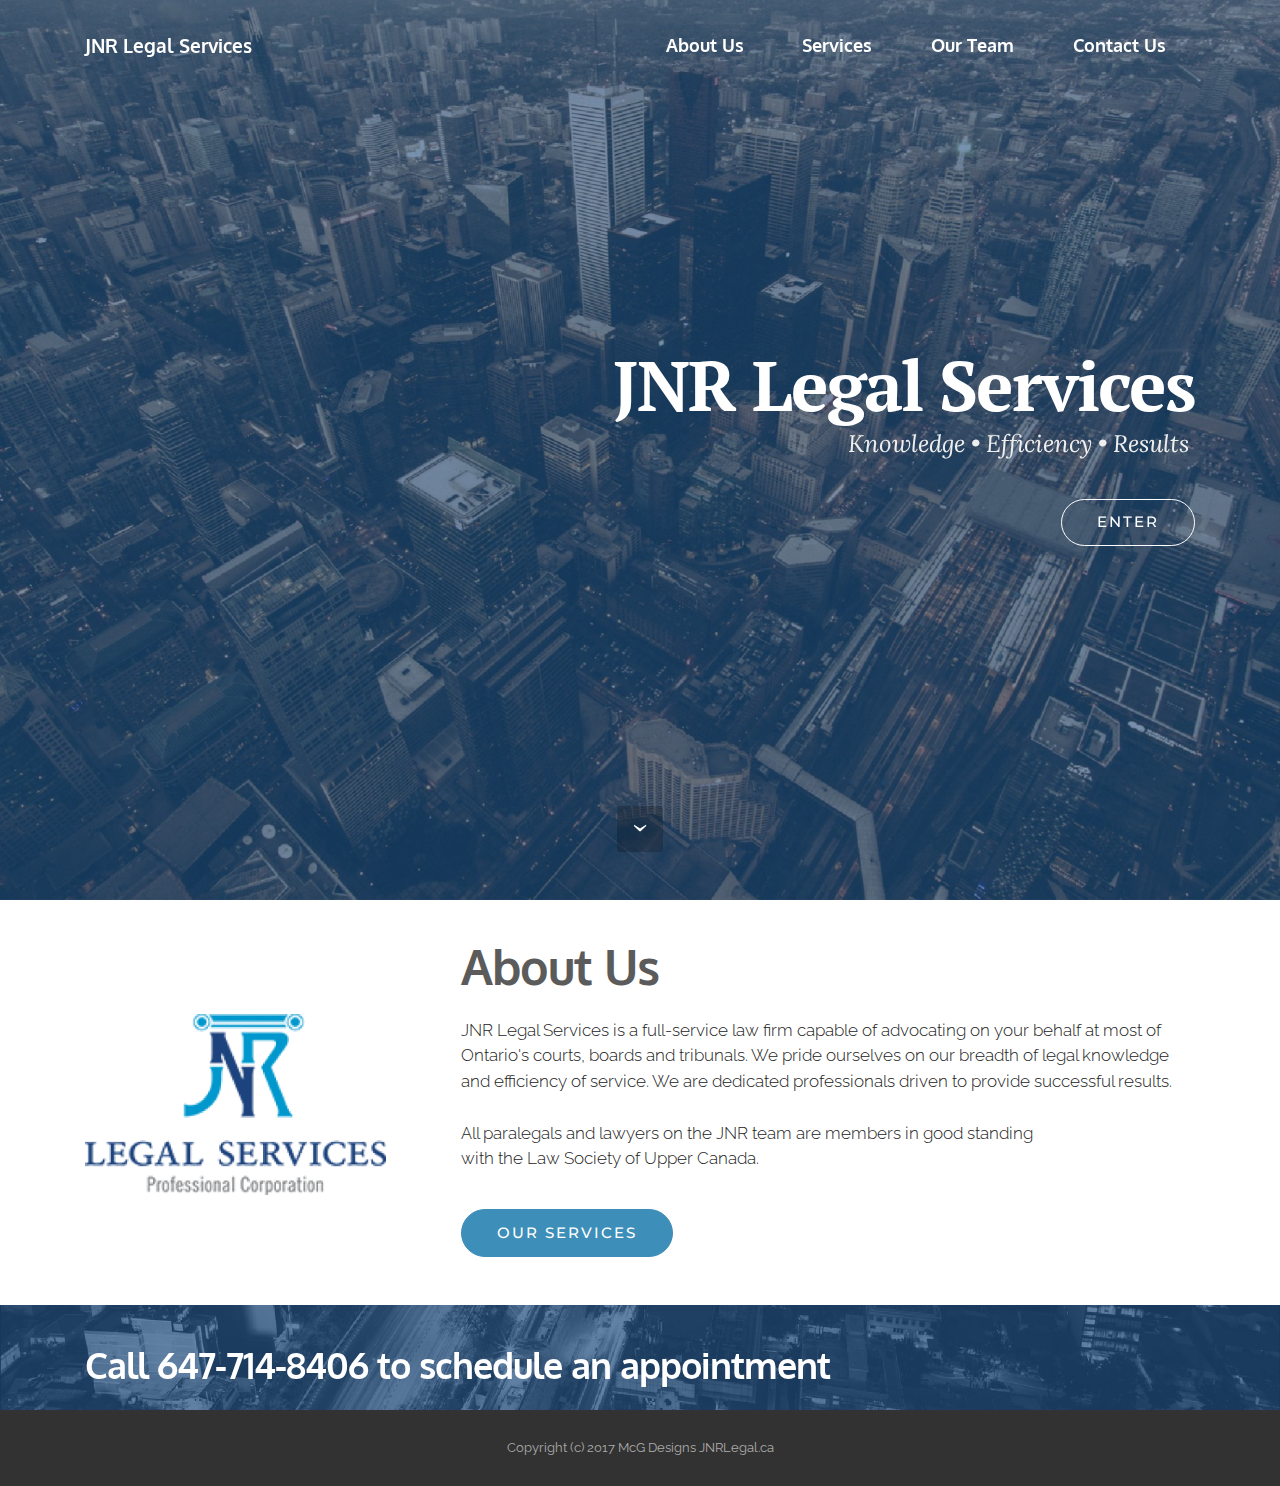
<file: index.html>
<!DOCTYPE html>
<html>
<head>
  <!-- Site made with Mobirise Website Builder v3.11.1, https://mobirise.com -->
  <meta charset="UTF-8">
  <meta http-equiv="X-UA-Compatible" content="IE=edge">
  <meta name="generator" content="Mobirise v3.11.1, mobirise.com">
  <meta name="viewport" content="width=device-width, initial-scale=1">
  <link rel="shortcut icon" href="assets/images/jnr-logo-128x77-1.png" type="image/x-icon">
  <meta name="description" content="">
  
  <link rel="stylesheet" href="https://fonts.googleapis.com/css?family=Lora:400,700,400italic,700italic&amp;subset=latin">
  <link rel="stylesheet" href="https://fonts.googleapis.com/css?family=Montserrat:400,700">
  <link rel="stylesheet" href="https://fonts.googleapis.com/css?family=Raleway:100,100i,200,200i,300,300i,400,400i,500,500i,600,600i,700,700i,800,800i,900,900i">
  <link rel="stylesheet" href="assets/bootstrap-material-design-font/css/material.css">
  <link rel="stylesheet" href="assets/tether/tether.min.css">
  <link rel="stylesheet" href="assets/bootstrap/css/bootstrap.min.css">
  <link rel="stylesheet" href="assets/dropdown/css/style.css">
  <link rel="stylesheet" href="assets/theme/css/style.css">
  <link rel="stylesheet" href="assets/mobirise/css/mbr-additional.css" type="text/css">
  
  
  
</head>
<body>
<section id="menu-0">

    <nav class="navbar navbar-dropdown bg-color transparent navbar-fixed-top">
        <div class="container">

            <div class="mbr-table">
                <div class="mbr-table-cell">

                    <div class="navbar-brand">
                        
                        <a class="navbar-caption" href="index.html">JNR Legal Services</a>
                    </div>

                </div>
                <div class="mbr-table-cell">

                    <button class="navbar-toggler pull-xs-right hidden-md-up" type="button" data-toggle="collapse" data-target="#exCollapsingNavbar">
                        <div class="hamburger-icon"></div>
                    </button>

                    <ul class="nav-dropdown collapse pull-xs-right nav navbar-nav navbar-toggleable-sm" id="exCollapsingNavbar"><li class="nav-item"><a class="nav-link link" href="index.html#msg-box5-l">About Us<br></a></li><li class="nav-item"><a class="nav-link link" href="services.html">Services<br></a></li><li class="nav-item"><a class="nav-link link" href="team.html">Our Team<br></a></li><li class="nav-item"><a class="nav-link link" href="index.html#content5-f">Contact Us<br></a></li></ul>
                    <button hidden="" class="navbar-toggler navbar-close" type="button" data-toggle="collapse" data-target="#exCollapsingNavbar">
                        <div class="close-icon"></div>
                    </button>

                </div>
            </div>

        </div>
    </nav>

</section>

<section class="engine"><a rel="external" href="https://mobirise.com">https://mobirise.com/</a></section><section class="mbr-section mbr-section-hero mbr-section-full mbr-parallax-background mbr-section-with-arrow mbr-after-navbar" id="header1-1" style="background-image: url(assets/images/mbr-2-2000x1333.jpg);">

    <div class="mbr-overlay" style="opacity: 0.6; background-color: rgb(31, 77, 128);"></div>

    <div class="mbr-table-cell">

        <div class="container">
            <div class="row">
                <div class="mbr-section col-md-10 col-md-offset-2 text-xs-right">

                    <h1 class="mbr-section-title display-1">JNR Legal Services</h1>
                    <p class="mbr-section-lead lead">Knowledge •&nbsp;Efficiency •&nbsp;Results&nbsp;</p>
                    <div class="mbr-section-btn"> <a class="btn btn-lg btn-white-outline btn-white" href="services.html">ENTER</a> </div>
                </div>
            </div>
        </div>
    </div>

    <div class="mbr-arrow mbr-arrow-floating" aria-hidden="true"><a href="#msg-box5-l"><i class="mbr-arrow-icon"></i></a></div>

</section>

<section class="mbr-section" id="msg-box5-l" style="background-color: rgb(255, 255, 255); padding-top: 40px; padding-bottom: 40px;">

    
    <div class="container">
        <div class="row">
            <div class="mbr-table-md-up">

              <div class="mbr-table-cell mbr-right-padding-md-up mbr-valign-top col-md-7 image-size" style="width: 33%;">
                  <div class="mbr-figure"><img src="assets/images/jnr-logo-1400x843.png"></div>
              </div>

              


              <div class="mbr-table-cell col-md-5 text-xs-center text-md-left content-size">
                  <h3 class="mbr-section-title display-2">About Us</h3>
                  <div class="lead">

                    <p>JNR Legal Services is a full-service law firm capable of advocating on your behalf at most of Ontario's courts, boards and tribunals. We pride ourselves on our breadth of legal knowledge and efficiency of service. We are dedicated professionals driven to provide successful results.<br><br>All paralegals and lawyers on the JNR team are members in good standing <br>with the Law Society of Upper Canada.<br></p>

                  </div>

                  <div><a class="btn btn-success" href="services.html">OUR SERVICES</a></div>
              </div>


              

            </div>
        </div>
    </div>

</section>

<section class="mbr-section mbr-parallax-background" id="content5-f" style="background-image: url(assets/images/mbr-2000x1335.jpg); padding-top: 40px; padding-bottom: 0px;">

    <div class="mbr-overlay" style="opacity: 0.7; background-color: rgb(31, 77, 128);">
    </div>

    <div class="container">
        <h3 class="mbr-section-title display-2">Call 647-714-8406 to schedule an appointment</h3>
        
    </div>

</section>

<footer class="mbr-small-footer mbr-section mbr-section-nopadding" id="footer1-2" style="background-color: rgb(50, 50, 50); padding-top: 1.75rem; padding-bottom: 1.75rem;">
    
    <div class="container">
        <p class="text-xs-center">Copyright (c) 2017 McG Designs JNRLegal.ca</p>
    </div>
</footer>


  <script src="assets/web/assets/jquery/jquery.min.js"></script>
  <script src="assets/tether/tether.min.js"></script>
  <script src="assets/bootstrap/js/bootstrap.min.js"></script>
  <script src="assets/smooth-scroll/SmoothScroll.js"></script>
  <script src="assets/dropdown/js/script.min.js"></script>
  <script src="assets/touchSwipe/jquery.touchSwipe.min.js"></script>
  <script src="assets/jarallax/jarallax.js"></script>
  <script src="assets/theme/js/script.js"></script>
  
  
</body>
</html>
</file>
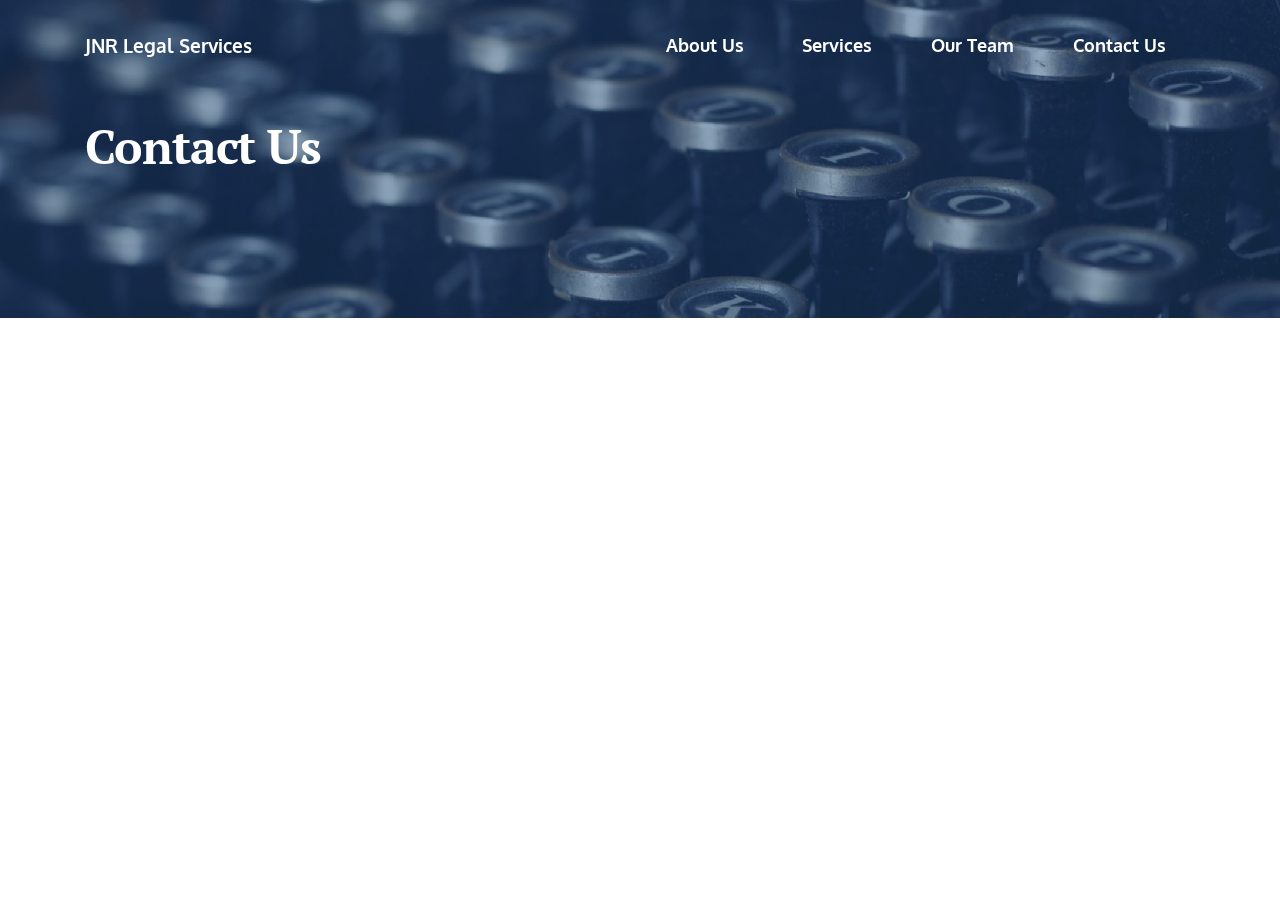
<file: contact.html>
<!DOCTYPE html>
<html>
<head>
  <!-- Site made with Mobirise Website Builder v3.11.1, https://mobirise.com -->
  <meta charset="UTF-8">
  <meta http-equiv="X-UA-Compatible" content="IE=edge">
  <meta name="generator" content="Mobirise v3.11.1, mobirise.com">
  <meta name="viewport" content="width=device-width, initial-scale=1">
  <link rel="shortcut icon" href="assets/images/jnr-logo-128x77-1.png" type="image/x-icon">
  <meta name="description" content="Contact Us">
  <title>Contact Us</title>
  <link rel="stylesheet" href="https://fonts.googleapis.com/css?family=Lora:400,700,400italic,700italic&amp;subset=latin">
  <link rel="stylesheet" href="https://fonts.googleapis.com/css?family=Montserrat:400,700">
  <link rel="stylesheet" href="https://fonts.googleapis.com/css?family=Raleway:100,100i,200,200i,300,300i,400,400i,500,500i,600,600i,700,700i,800,800i,900,900i">
  <link rel="stylesheet" href="assets/bootstrap-material-design-font/css/material.css">
  <link rel="stylesheet" href="assets/tether/tether.min.css">
  <link rel="stylesheet" href="assets/bootstrap/css/bootstrap.min.css">
  <link rel="stylesheet" href="assets/animate.css/animate.min.css">
  <link rel="stylesheet" href="assets/dropdown/css/style.css">
  <link rel="stylesheet" href="assets/theme/css/style.css">
  <link rel="stylesheet" href="assets/mobirise/css/mbr-additional.css" type="text/css">
  
  
  
</head>
<body>
<section id="menu-18">

    <nav class="navbar navbar-dropdown bg-color transparent navbar-fixed-top">
        <div class="container">

            <div class="mbr-table">
                <div class="mbr-table-cell">

                    <div class="navbar-brand">
                        
                        <a class="navbar-caption" href="index.html">JNR Legal Services</a>
                    </div>

                </div>
                <div class="mbr-table-cell">

                    <button class="navbar-toggler pull-xs-right hidden-md-up" type="button" data-toggle="collapse" data-target="#exCollapsingNavbar">
                        <div class="hamburger-icon"></div>
                    </button>

                    <ul class="nav-dropdown collapse pull-xs-right nav navbar-nav navbar-toggleable-sm" id="exCollapsingNavbar"><li class="nav-item"><a class="nav-link link" href="index.html#msg-box5-l">About Us<br></a></li><li class="nav-item"><a class="nav-link link" href="services.html">Services<br></a></li><li class="nav-item"><a class="nav-link link" href="team.html">Our Team<br></a></li><li class="nav-item"><a class="nav-link link" href="contact.html">Contact Us<br></a></li></ul>
                    <button hidden="" class="navbar-toggler navbar-close" type="button" data-toggle="collapse" data-target="#exCollapsingNavbar">
                        <div class="close-icon"></div>
                    </button>

                </div>
            </div>

        </div>
    </nav>

</section>

<section class="engine"><a rel="external" href="https://mobirise.com">Website Generator</a></section><section class="mbr-section mbr-parallax-background mbr-after-navbar" id="content5-1f" style="background-image: url(assets/images/mbr-10-2000x1333.jpg); padding-top: 120px; padding-bottom: 120px;">

    <div class="mbr-overlay" style="opacity: 0.5; background-color: rgb(31, 77, 128);">
    </div>

    <div class="container">
        <h3 class="mbr-section-title display-2">Contact Us</h3>
        
    </div>

</section>


  <script src="assets/web/assets/jquery/jquery.min.js"></script>
  <script src="assets/tether/tether.min.js"></script>
  <script src="assets/bootstrap/js/bootstrap.min.js"></script>
  <script src="assets/smooth-scroll/SmoothScroll.js"></script>
  <script src="assets/jarallax/jarallax.js"></script>
  <script src="assets/viewportChecker/jquery.viewportchecker.js"></script>
  <script src="assets/dropdown/js/script.min.js"></script>
  <script src="assets/touchSwipe/jquery.touchSwipe.min.js"></script>
  <script src="assets/theme/js/script.js"></script>
  
  
  <input name="animation" type="hidden">
   <div id="scrollToTop" class="scrollToTop mbr-arrow-up"><a style="text-align: center;"><i class="mbr-arrow-up-icon"></i></a></div>
  </body>
</html>
</file>
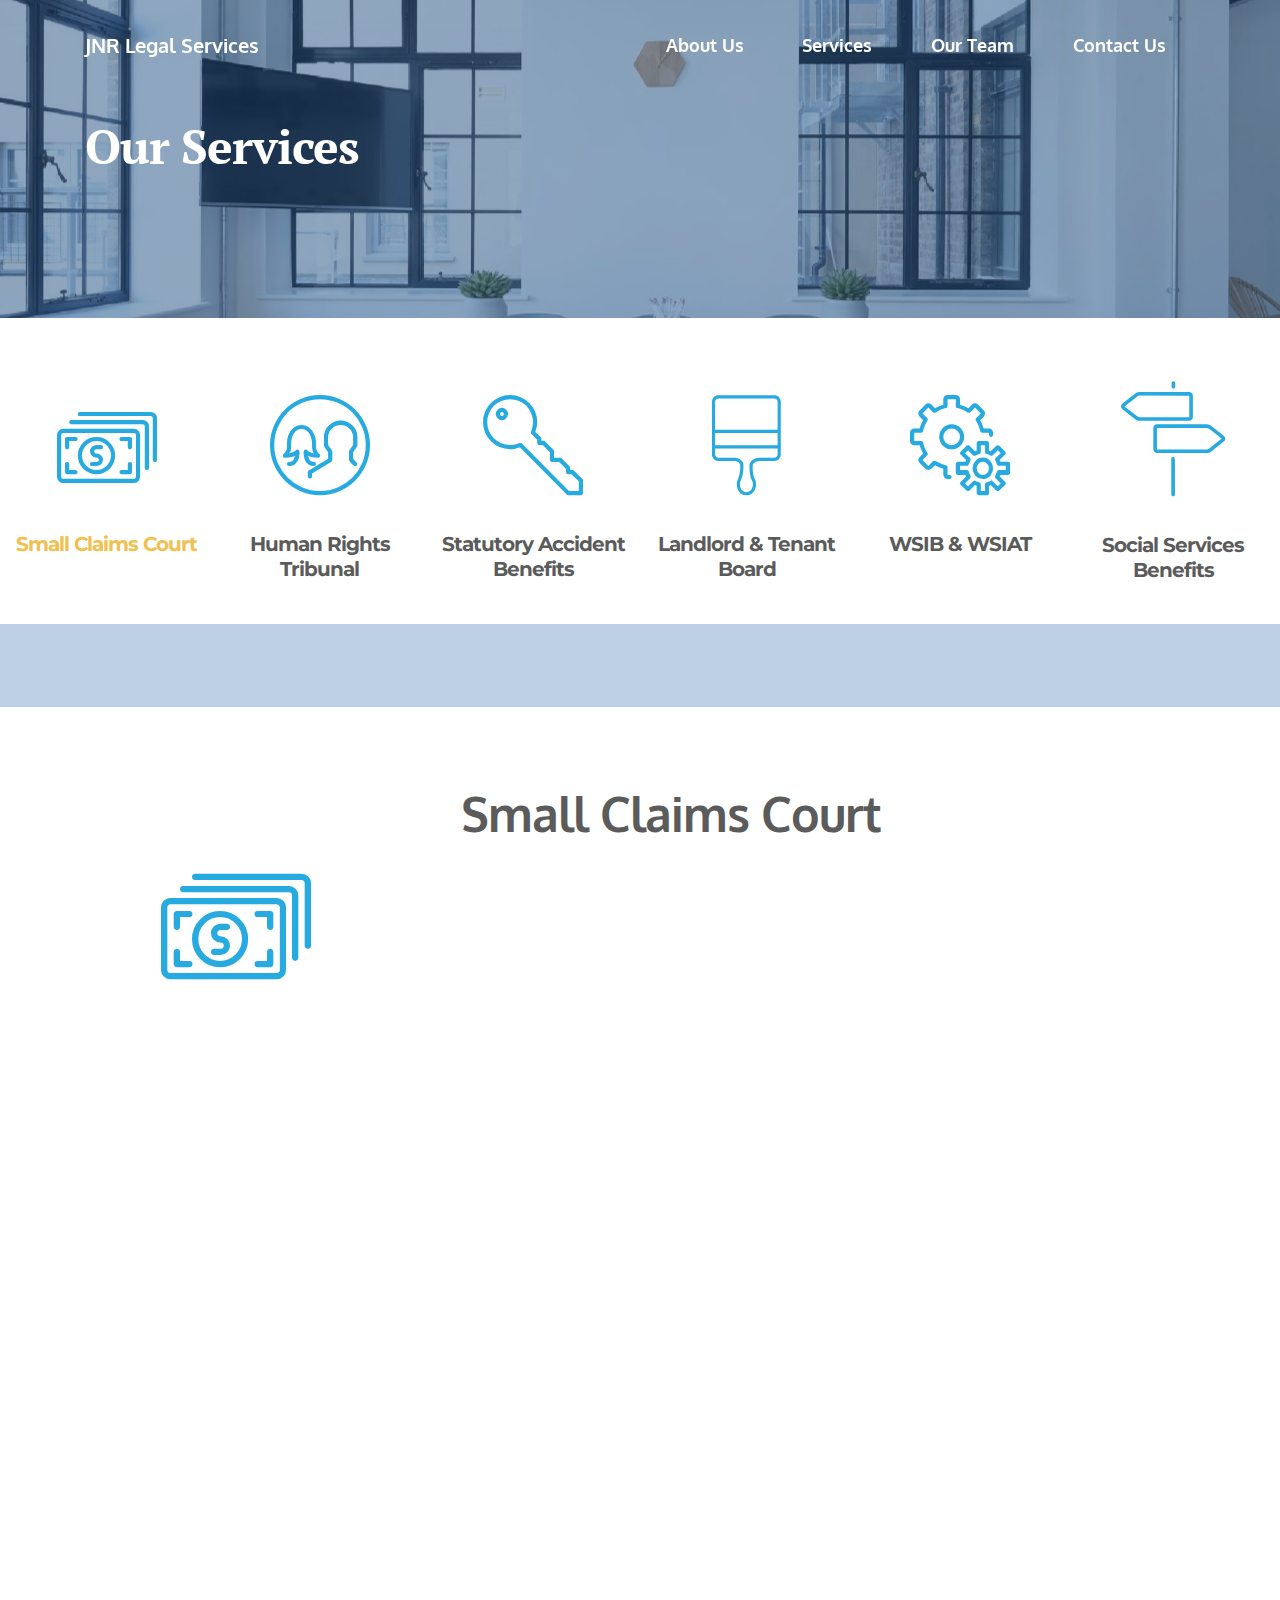
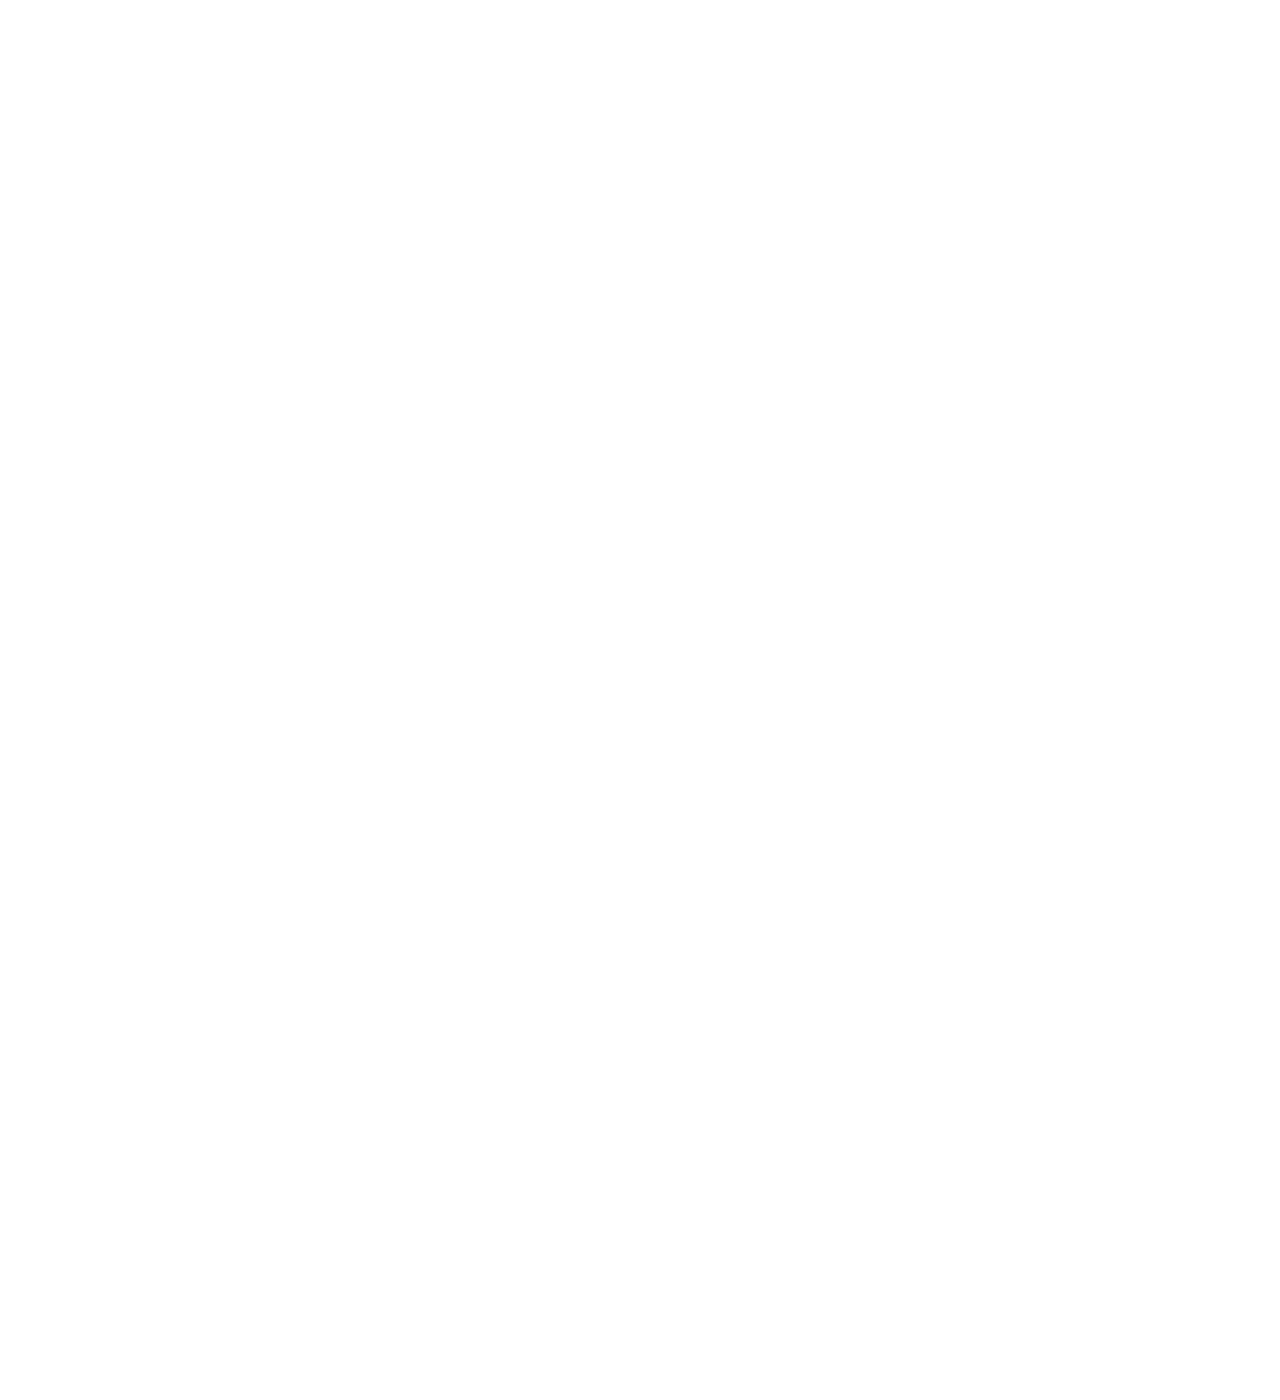
<file: services.html>
<!DOCTYPE html>
<html>
<head>
  <!-- Site made with Mobirise Website Builder v3.11.1, https://mobirise.com -->
  <meta charset="UTF-8">
  <meta http-equiv="X-UA-Compatible" content="IE=edge">
  <meta name="generator" content="Mobirise v3.11.1, mobirise.com">
  <meta name="viewport" content="width=device-width, initial-scale=1">
  <link rel="shortcut icon" href="assets/images/jnr-logo-128x77-1.png" type="image/x-icon">
  <meta name="description" content="">
  <title>services</title>
  <link rel="stylesheet" href="https://fonts.googleapis.com/css?family=Lora:400,700,400italic,700italic&amp;subset=latin">
  <link rel="stylesheet" href="https://fonts.googleapis.com/css?family=Montserrat:400,700">
  <link rel="stylesheet" href="https://fonts.googleapis.com/css?family=Raleway:100,100i,200,200i,300,300i,400,400i,500,500i,600,600i,700,700i,800,800i,900,900i">
  <link rel="stylesheet" href="assets/bootstrap-material-design-font/css/material.css">
  <link rel="stylesheet" href="assets/web/assets/mobirise-icons/mobirise-icons.css">
  <link rel="stylesheet" href="assets/et-line-font-plugin/style.css">
  <link rel="stylesheet" href="assets/tether/tether.min.css">
  <link rel="stylesheet" href="assets/bootstrap/css/bootstrap.min.css">
  <link rel="stylesheet" href="assets/animate.css/animate.min.css">
  <link rel="stylesheet" href="assets/dropdown/css/style.css">
  <link rel="stylesheet" href="assets/theme/css/style.css">
  <link rel="stylesheet" href="assets/mobirise/css/mbr-additional.css" type="text/css">
  
  
  
</head>
<body>
<section id="ext_menu-n">

    <nav class="navbar navbar-dropdown bg-color transparent navbar-fixed-top">
        <div class="container">

            <div class="mbr-table">
                <div class="mbr-table-cell">

                    <div class="navbar-brand">
                        
                        <a class="navbar-caption" href="index.html">JNR Legal Services</a>
                    </div>

                </div>
                <div class="mbr-table-cell">

                    <button class="navbar-toggler pull-xs-right hidden-md-up" type="button" data-toggle="collapse" data-target="#exCollapsingNavbar">
                        <div class="hamburger-icon"></div>
                    </button>

                    <ul class="nav-dropdown collapse pull-xs-right nav navbar-nav navbar-toggleable-sm" id="exCollapsingNavbar"><li class="nav-item"><a class="nav-link link" href="index.html#msg-box5-l">About Us</a></li><li class="nav-item"><a class="nav-link link" href="services.html">Services</a></li><li class="nav-item"><a class="nav-link link" href="team.html">Our Team</a></li><li class="nav-item"><a class="nav-link link" href="https://mobirise.com/">Contact Us</a></li></ul>
                    <button hidden="" class="navbar-toggler navbar-close" type="button" data-toggle="collapse" data-target="#exCollapsingNavbar">
                        <div class="close-icon"></div>
                    </button>

                </div>
            </div>

        </div>
    </nav>

</section>

<section class="engine"><a rel="external" href="https://mobirise.com">mobirise.com</a></section><section class="mbr-section mbr-parallax-background mbr-after-navbar" id="content5-14" style="background-image: url(assets/images/mbr-9-2000x1333.jpg); padding-top: 120px; padding-bottom: 120px;">

    <div class="mbr-overlay" style="opacity: 0.5; background-color: rgb(31, 77, 128);">
    </div>

    <div class="container">
        <h3 class="mbr-section-title display-2">Our Services</h3>
        
    </div>

</section>

<section class="mbr-cards mbr-section mbr-section-nopadding" id="features6-1r" style="background-color: rgb(255, 255, 255);">

    

    <div class="mbr-cards-row row">
        <div class="mbr-cards-col col-xs-12 col-lg-2" style="padding-top: 40px; padding-bottom: 40px;">
            <div class="container">
              <div class="card cart-block">
                  <div class="card-img"><a href="services.html#msg-box5-1n" class="mbri-cash mbr-iconfont mbr-iconfont-features3" style="font-size: 100px; color: rgb(39, 170, 224);"></a></div>
                  <div class="card-block">
                    <h4 class="card-title"><a href="services.html#msg-box5-1n">Small Claims Court</a></h4>
                    
                    
                    
                    </div>
                </div>
            </div>
        </div>
        <div class="mbr-cards-col col-xs-12 col-lg-2" style="padding-top: 40px; padding-bottom: 40px;">
            <div class="container">
                <div class="card cart-block">
                    <div class="card-img"><a href="services.html#msg-box5-1o" class="mbri-users mbr-iconfont mbr-iconfont-features3" style="font-size: 100px; color: rgb(39, 170, 224);"></a></div>
                    <div class="card-block">
                        <h4 class="card-title">Human Rights Tribunal</h4>
                        
                        
                        
                    </div>
                </div>
            </div>
        </div>
        <div class="mbr-cards-col col-xs-12 col-lg-2" style="padding-top: 40px; padding-bottom: 40px;">
            <div class="container">
                <div class="card cart-block">
                    <div class="card-img"><a href="services.html#msg-box5-1p" class="mbri-key mbr-iconfont mbr-iconfont-features3" style="font-size: 100px; color: rgb(39, 170, 224);"></a></div>
                    <div class="card-block">
                        <h4 class="card-title">Statutory Accident Benefits</h4>
                        
                        
                        
                    </div>
                </div>
            </div>
        </div>
        <div class="mbr-cards-col col-xs-12 col-lg-2" style="padding-top: 40px; padding-bottom: 40px;">
            <div class="container">
                <div class="card cart-block">
                    <div class="card-img"><a href="services.html#msg-box5-1s" class="etl-icon icon-paintbrush mbr-iconfont mbr-iconfont-features3" style="font-size: 100px; color: rgb(39, 170, 224);"></a></div>
                    <div class="card-block">
                        <h4 class="card-title">Landlord &amp; Tenant Board</h4>
                        
                        
                        
                    </div>
                </div>
            </div>
        </div>
        <div class="mbr-cards-col col-xs-12 col-lg-2" style="padding-top: 40px; padding-bottom: 40px;">
            <div class="container">
                <div class="card cart-block">
                    <div class="card-img"><a href="services.html#msg-box5-1v" class="mbri-setting mbr-iconfont mbr-iconfont-features3" style="font-size: 100px; color: rgb(39, 170, 224);"></a></div>
                    <div class="card-block">
                        <h4 class="card-title">WSIB &amp; WSIAT</h4>
                        
                        
                        
                    </div>
                </div>
            </div>
        </div>
        <div class="mbr-cards-col col-xs-12 col-lg-2" style="padding-top: 40px; padding-bottom: 40px;">
            <div class="container">
                <div class="card cart-block">
                    <div class="card-img"><a href="services.html#msg-box5-1u" class="etl-icon icon-streetsign mbr-iconfont mbr-iconfont-features3" style="font-size: 115px; color: rgb(39, 170, 224);"></a></div>
                    <div class="card-block">
                        <h4 class="card-title">Social Services Benefits</h4>
                        
                        
                        
                    </div>
                </div>
            </div>
        </div>
    </div>
</section>

<section class="mbr-section mbr-section__container article" id="header3-1w" style="background-color: rgb(189, 207, 228); padding-top: 0px; padding-bottom: 0px;">
    <div class="container">
        <div class="row">
            <div class="col-xs-12">
                <h3 class="mbr-section-title display-2">Title with Solid Background Color</h3>
                <small class="mbr-section-subtitle">By John Smith posted July 20, 2016</small>
            </div>
        </div>
    </div>
</section>

<section class="mbr-section" id="msg-box5-1n" style="background-color: rgb(255, 255, 255); padding-top: 80px; padding-bottom: 40px;">

    
    <div class="container">
        <div class="row">
            <div class="mbr-table-md-up">

              <div class="mbr-table-cell mbr-right-padding-md-up mbr-valign-top col-md-7 image-size" style="width: 33%;">
                  <div class="mbr-figure"><span class="mbri-cash mbr-iconfont mbr-iconfont-msg-box5" style="font-size: 150px; color: rgb(39, 170, 224);"></span></div>
              </div>

              


              <div class="mbr-table-cell col-md-5 text-xs-center text-md-left content-size">
                  <h3 class="mbr-section-title display-2">Small Claims Court</h3>
                  <div class="lead">

                    <p>JNR Legal Services is a full-service law firm capable of advocating on your behalf at most of Ontario's courts, boards and tribunals. We pride ourselves on our breadth of legal knowledge and efficiency of service. We are dedicated professionals driven to provide successful results.<br><br>All paralegals and lawyers on the JNR team are members in good standing <br>with the Law Society of Upper Canada.<br></p>

                  </div>

                  
              </div>


              

            </div>
        </div>
    </div>

</section>

<section class="mbr-section" id="msg-box5-1o" style="background-color: rgb(255, 255, 255); padding-top: 80px; padding-bottom: 40px;">

    
    <div class="container">
        <div class="row">
            <div class="mbr-table-md-up">

              

              <div class="mbr-table-cell col-md-5 text-xs-center text-md-right content-size">
                  <h3 class="mbr-section-title display-2">Human Rights Tribunal</h3>
                  <div class="lead">

                    <p>JNR Legal Services is a full-service law firm capable of advocating on your behalf at most of Ontario's courts, boards and tribunals. We pride ourselves on our breadth of legal knowledge and efficiency of service. We are dedicated professionals driven to provide successful results.<br><br>All paralegals and lawyers on the JNR team are members in good standing <br>with the Law Society of Upper Canada.<br></p>

                  </div>

                  
              </div>


              


              <div class="mbr-table-cell mbr-left-padding-md-up mbr-valign-top col-md-7 image-size" style="width: 33%;">
                  <div class="mbr-figure"><span class="mbri-users mbr-iconfont mbr-iconfont-msg-box5" style="font-size: 150px; color: rgb(39, 170, 224);"></span></div>
              </div>

            </div>
        </div>
    </div>

</section>

<section class="mbr-section" id="msg-box5-1p" style="background-color: rgb(255, 255, 255); padding-top: 80px; padding-bottom: 40px;">

    
    <div class="container">
        <div class="row">
            <div class="mbr-table-md-up">

              <div class="mbr-table-cell mbr-right-padding-md-up mbr-valign-top col-md-7 image-size" style="width: 33%;">
                  <div class="mbr-figure"><span class="mbri-key mbr-iconfont mbr-iconfont-msg-box5" style="font-size: 150px; color: rgb(39, 170, 224);"></span></div>
              </div>

              


              <div class="mbr-table-cell col-md-5 text-xs-center text-md-left content-size">
                  <h3 class="mbr-section-title display-2">Statutory Accident Benefits</h3>
                  <div class="lead">

                    <p>JNR Legal Services is a full-service law firm capable of advocating on your behalf at most of Ontario's courts, boards and tribunals. We pride ourselves on our breadth of legal knowledge and efficiency of service. We are dedicated professionals driven to provide successful results.<br><br>All paralegals and lawyers on the JNR team are members in good standing <br>with the Law Society of Upper Canada.<br></p>

                  </div>

                  
              </div>


              

            </div>
        </div>
    </div>

</section>

<section class="mbr-section" id="msg-box5-1s" style="background-color: rgb(255, 255, 255); padding-top: 80px; padding-bottom: 40px;">

    
    <div class="container">
        <div class="row">
            <div class="mbr-table-md-up">

              

              <div class="mbr-table-cell col-md-5 text-xs-center text-md-right content-size">
                  <h3 class="mbr-section-title display-2">Landlord &amp; Tenant Board</h3>
                  <div class="lead">

                    <p>JNR Legal Services is a full-service law firm capable of advocating on your behalf at most of Ontario's courts, boards and tribunals. We pride ourselves on our breadth of legal knowledge and efficiency of service. We are dedicated professionals driven to provide successful results.<br><br>All paralegals and lawyers on the JNR team are members in good standing <br>with the Law Society of Upper Canada.<br></p>

                  </div>

                  
              </div>


              


              <div class="mbr-table-cell mbr-left-padding-md-up mbr-valign-top col-md-7 image-size" style="width: 33%;">
                  <div class="mbr-figure"><span class="etl-icon icon-paintbrush mbr-iconfont mbr-iconfont-msg-box5" style="font-size: 150px; color: rgb(39, 170, 224);"></span></div>
              </div>

            </div>
        </div>
    </div>

</section>

<section class="mbr-section" id="msg-box5-1v" style="background-color: rgb(255, 255, 255); padding-top: 80px; padding-bottom: 40px;">

    
    <div class="container">
        <div class="row">
            <div class="mbr-table-md-up">

              <div class="mbr-table-cell mbr-right-padding-md-up mbr-valign-top col-md-7 image-size" style="width: 33%;">
                  <div class="mbr-figure"><span class="mbri-setting mbr-iconfont mbr-iconfont-msg-box5" style="font-size: 150px; color: rgb(39, 170, 224);"></span></div>
              </div>

              


              <div class="mbr-table-cell col-md-5 text-xs-center text-md-left content-size">
                  <h3 class="mbr-section-title display-2">WSIB &amp; WSIAT</h3>
                  <div class="lead">

                    <p>JNR Legal Services is a full-service law firm capable of advocating on your behalf at most of Ontario's courts, boards and tribunals. We pride ourselves on our breadth of legal knowledge and efficiency of service. We are dedicated professionals driven to provide successful results.<br><br>All paralegals and lawyers on the JNR team are members in good standing <br>with the Law Society of Upper Canada.<br></p>

                  </div>

                  
              </div>


              

            </div>
        </div>
    </div>

</section>

<section class="mbr-section" id="msg-box5-1u" style="background-color: rgb(255, 255, 255); padding-top: 40px; padding-bottom: 40px;">

    
    <div class="container">
        <div class="row">
            <div class="mbr-table-md-up">

              

              <div class="mbr-table-cell col-md-5 text-xs-center text-md-right content-size">
                  <h3 class="mbr-section-title display-2">Social Services Benefits</h3>
                  <div class="lead">

                    <p>JNR Legal Services is a full-service law firm capable of advocating on your behalf at most of Ontario's courts, boards and tribunals. We pride ourselves on our breadth of legal knowledge and efficiency of service. We are dedicated professionals driven to provide successful results.<br><br>All paralegals and lawyers on the JNR team are members in good standing <br>with the Law Society of Upper Canada.<br></p>

                  </div>

                  
              </div>


              


              <div class="mbr-table-cell mbr-left-padding-md-up mbr-valign-top col-md-7 image-size" style="width: 33%;">
                  <div class="mbr-figure"><span class="etl-icon icon-streetsign mbr-iconfont mbr-iconfont-msg-box5" style="font-size: 175px; color: rgb(39, 170, 224);"></span></div>
              </div>

            </div>
        </div>
    </div>

</section>


  <script src="assets/web/assets/jquery/jquery.min.js"></script>
  <script src="assets/tether/tether.min.js"></script>
  <script src="assets/bootstrap/js/bootstrap.min.js"></script>
  <script src="assets/smooth-scroll/SmoothScroll.js"></script>
  <script src="assets/jarallax/jarallax.js"></script>
  <script src="assets/viewportChecker/jquery.viewportchecker.js"></script>
  <script src="assets/dropdown/js/script.min.js"></script>
  <script src="assets/touchSwipe/jquery.touchSwipe.min.js"></script>
  <script src="assets/theme/js/script.js"></script>
  
  
  <input name="animation" type="hidden">
   <div id="scrollToTop" class="scrollToTop mbr-arrow-up"><a style="text-align: center;"><i class="mbr-arrow-up-icon"></i></a></div>
  </body>
</html>
</file>
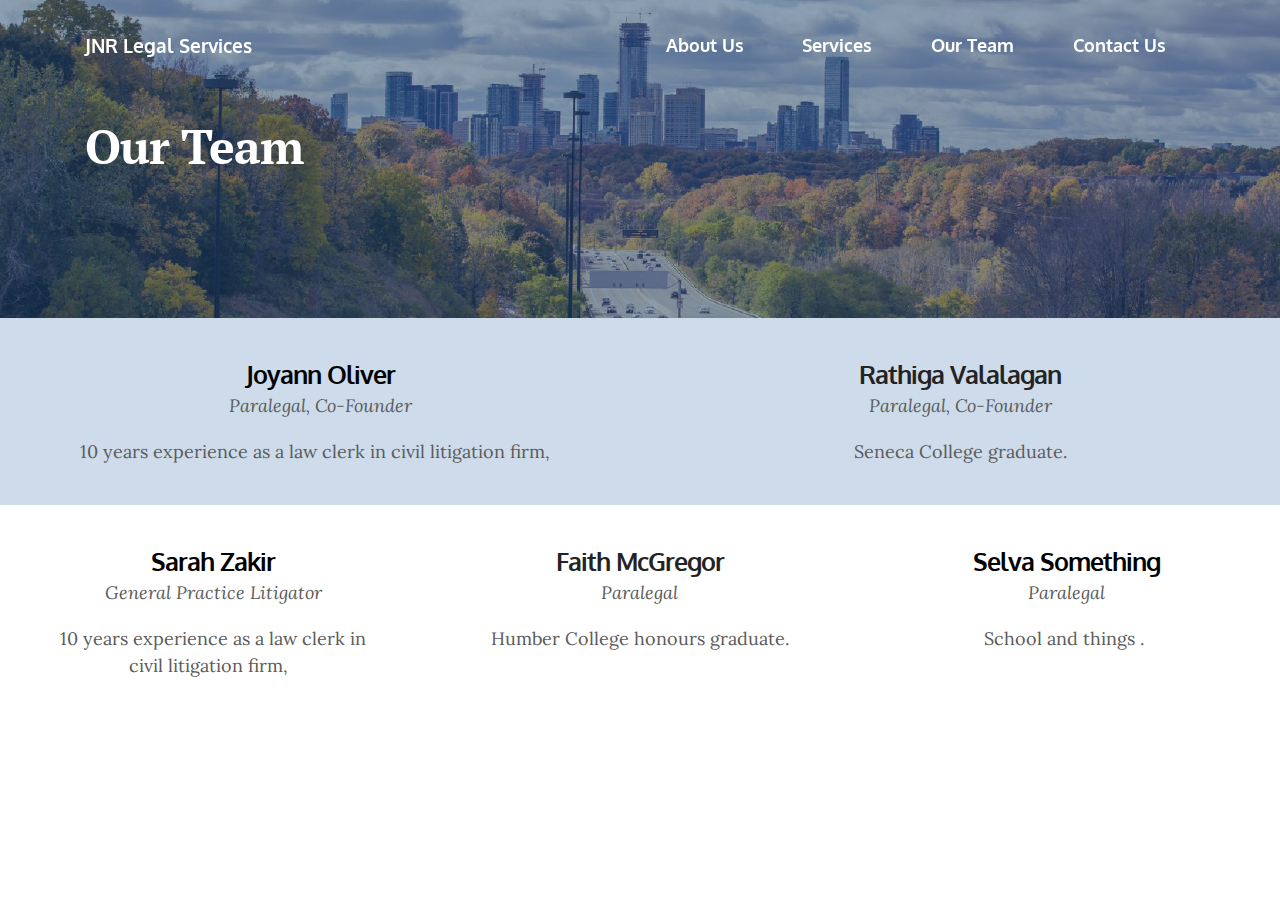
<file: team.html>
<!DOCTYPE html>
<html>
<head>
  <!-- Site made with Mobirise Website Builder v3.11.1, https://mobirise.com -->
  <meta charset="UTF-8">
  <meta http-equiv="X-UA-Compatible" content="IE=edge">
  <meta name="generator" content="Mobirise v3.11.1, mobirise.com">
  <meta name="viewport" content="width=device-width, initial-scale=1">
  <link rel="shortcut icon" href="assets/images/jnr-logo-128x77-1.png" type="image/x-icon">
  <meta name="description" content="">
  <title>team</title>
  <link rel="stylesheet" href="https://fonts.googleapis.com/css?family=Lora:400,700,400italic,700italic&amp;subset=latin">
  <link rel="stylesheet" href="https://fonts.googleapis.com/css?family=Montserrat:400,700">
  <link rel="stylesheet" href="https://fonts.googleapis.com/css?family=Raleway:100,100i,200,200i,300,300i,400,400i,500,500i,600,600i,700,700i,800,800i,900,900i">
  <link rel="stylesheet" href="assets/bootstrap-material-design-font/css/material.css">
  <link rel="stylesheet" href="assets/tether/tether.min.css">
  <link rel="stylesheet" href="assets/bootstrap/css/bootstrap.min.css">
  <link rel="stylesheet" href="assets/dropdown/css/style.css">
  <link rel="stylesheet" href="assets/animate.css/animate.min.css">
  <link rel="stylesheet" href="assets/theme/css/style.css">
  <link rel="stylesheet" href="assets/mobirise/css/mbr-additional.css" type="text/css">
  
  
  
</head>
<body>
<section id="menu-0">

    <nav class="navbar navbar-dropdown bg-color transparent navbar-fixed-top">
        <div class="container">

            <div class="mbr-table">
                <div class="mbr-table-cell">

                    <div class="navbar-brand">
                        
                        <a class="navbar-caption" href="index.html">JNR Legal Services</a>
                    </div>

                </div>
                <div class="mbr-table-cell">

                    <button class="navbar-toggler pull-xs-right hidden-md-up" type="button" data-toggle="collapse" data-target="#exCollapsingNavbar">
                        <div class="hamburger-icon"></div>
                    </button>

                    <ul class="nav-dropdown collapse pull-xs-right nav navbar-nav navbar-toggleable-sm" id="exCollapsingNavbar"><li class="nav-item"><a class="nav-link link" href="index.html#msg-box5-l">About Us<br></a></li><li class="nav-item"><a class="nav-link link" href="services.html">Services<br></a></li><li class="nav-item"><a class="nav-link link" href="team.html">Our Team<br></a></li><li class="nav-item"><a class="nav-link link" href="contact.html">Contact Us<br></a></li></ul>
                    <button hidden="" class="navbar-toggler navbar-close" type="button" data-toggle="collapse" data-target="#exCollapsingNavbar">
                        <div class="close-icon"></div>
                    </button>

                </div>
            </div>

        </div>
    </nav>

</section>

<section class="engine"><a rel="external" href="https://mobirise.com">Mobirise Site Creator</a></section><section class="mbr-section mbr-parallax-background mbr-after-navbar" id="content5-13" style="background-image: url(assets/images/mbr-1-2000x1333.jpg); padding-top: 120px; padding-bottom: 120px;">

    <div class="mbr-overlay" style="opacity: 0.5; background-color: rgb(31, 77, 128);">
    </div>

    <div class="container">
        <h3 class="mbr-section-title display-2">Our Team</h3>
        
    </div>

</section>

<section class="mbr-cards mbr-section mbr-section-nopadding" id="features1-16" style="background-color: rgb(205, 219, 234);">

        

    <div class="mbr-cards-row row striped">

        <div class="mbr-cards-col col-xs-12 col-lg-6" style="padding-top: 40px; padding-bottom: 40px;">
            <div class="container">
                <div class="card cart-block">
                    
                    <div class="card-block">
                        <h4 class="card-title">Joyann Oliver</h4>
                        <h5 class="card-subtitle">Paralegal, Co-Founder</h5>
                        <p class="card-text">10 years experience as a law clerk in civil litigation firm, &nbsp;</p>
                        
                    </div>
                </div>
            </div>
        </div>
        <div class="mbr-cards-col col-xs-12 col-lg-6" style="padding-top: 40px; padding-bottom: 40px;">
            <div class="container">
                <div class="card cart-block">
                    
                    <div class="card-block">
                        <h4 class="card-title">Rathiga Valalagan</h4>
                        <h5 class="card-subtitle">Paralegal, Co-Founder</h5>
                        <p class="card-text">Seneca College graduate.</p>
                        
                    </div>
                </div>
            </div>
        </div>
        
        
        
        
    </div>
</section>

<section class="mbr-cards mbr-section mbr-section-nopadding" id="features1-1m" style="background-color: rgb(255, 255, 255);">

        

    <div class="mbr-cards-row row striped">

        <div class="mbr-cards-col col-xs-12 col-lg-4" style="padding-top: 40px; padding-bottom: 40px;">
            <div class="container">
                <div class="card cart-block">
                    
                    <div class="card-block">
                        <h4 class="card-title">Sarah Zakir</h4>
                        <h5 class="card-subtitle">General Practice Litigator</h5>
                        <p class="card-text">10 years experience as a law clerk in civil litigation firm, &nbsp;</p>
                        
                    </div>
                </div>
            </div>
        </div>
        <div class="mbr-cards-col col-xs-12 col-lg-4" style="padding-top: 40px; padding-bottom: 40px;">
            <div class="container">
                <div class="card cart-block">
                    
                    <div class="card-block">
                        <h4 class="card-title">Faith McGregor</h4>
                        <h5 class="card-subtitle">Paralegal</h5>
                        <p class="card-text">Humber College honours graduate.</p>
                        
                    </div>
                </div>
            </div>
        </div>
        <div class="mbr-cards-col col-xs-12 col-lg-4" style="padding-top: 40px; padding-bottom: 40px;">
            <div class="container">
                <div class="card cart-block">
                    
                    <div class="card-block">
                        <h4 class="card-title">Selva Something</h4>
                        <h5 class="card-subtitle">Paralegal</h5>
                        <p class="card-text">School and things .&nbsp;</p>
                        
                    </div>
                </div>
            </div>
        </div>
        
        
        
    </div>
</section>


  <script src="assets/web/assets/jquery/jquery.min.js"></script>
  <script src="assets/tether/tether.min.js"></script>
  <script src="assets/bootstrap/js/bootstrap.min.js"></script>
  <script src="assets/smooth-scroll/SmoothScroll.js"></script>
  <script src="assets/dropdown/js/script.min.js"></script>
  <script src="assets/touchSwipe/jquery.touchSwipe.min.js"></script>
  <script src="assets/viewportChecker/jquery.viewportchecker.js"></script>
  <script src="assets/jarallax/jarallax.js"></script>
  <script src="assets/theme/js/script.js"></script>
  
  
  <input name="animation" type="hidden">
   <div id="scrollToTop" class="scrollToTop mbr-arrow-up"><a style="text-align: center;"><i class="mbr-arrow-up-icon"></i></a></div>
  </body>
</html>
</file>
<file: assets/bootstrap-material-design-font/css/material.css>
@font-face {
  font-family: 'Material-Design-Icons';
  src: url('../fonts/Material-Design-Icons.eot?3ocs8m');
  src: url('../fonts/Material-Design-Icons.eot?#iefix3ocs8m') format('embedded-opentype'), url('../fonts/Material-Design-Icons.woff?3ocs8m') format('woff'), url('../fonts/Material-Design-Icons.ttf?3ocs8m') format('truetype'), url('../fonts/Material-Design-Icons.svg?3ocs8m#Material-Design-Icons') format('svg');
  font-weight: normal;
  font-style: normal;
}
[class^="mdi-"],
[class*="mdi-"] {
  speak: none;
  display: inline-block;
  font-style: normal;
  font-variant:normal;
  font-weight:normal;
  /*font-size:24px;*/
  line-height:1;
  font-family:'Material-Design-Icons' !important;
  text-rendering: auto;
  
  -webkit-font-smoothing: antialiased;
  -moz-osx-font-smoothing: grayscale;
  -webkit-transform: translate(0, 0);
      -ms-transform: translate(0, 0);
          transform: translate(0, 0);
}
[class^="mdi-"]:before,
[class*="mdi-"]:before {
  display: inline-block;
  speak: none;
  text-decoration: inherit;
}
[class^="mdi-"].pull-left,
[class*="mdi-"].pull-left {
  margin-right: .3em;
}
[class^="mdi-"].pull-right,
[class*="mdi-"].pull-right {
  margin-left: .3em;
}
[class^="mdi-"].mdi-lg:before,
[class*="mdi-"].mdi-lg:before,
[class^="mdi-"].mdi-lg:after,
[class*="mdi-"].mdi-lg:after {
  font-size: 1.33333333em;
  line-height: 0.75em;
  vertical-align: -15%;
}
[class^="mdi-"].mdi-2x:before,
[class*="mdi-"].mdi-2x:before,
[class^="mdi-"].mdi-2x:after,
[class*="mdi-"].mdi-2x:after {
  font-size: 2em;
}
[class^="mdi-"].mdi-3x:before,
[class*="mdi-"].mdi-3x:before,
[class^="mdi-"].mdi-3x:after,
[class*="mdi-"].mdi-3x:after {
  font-size: 3em;
}
[class^="mdi-"].mdi-4x:before,
[class*="mdi-"].mdi-4x:before,
[class^="mdi-"].mdi-4x:after,
[class*="mdi-"].mdi-4x:after {
  font-size: 4em;
}
[class^="mdi-"].mdi-5x:before,
[class*="mdi-"].mdi-5x:before,
[class^="mdi-"].mdi-5x:after,
[class*="mdi-"].mdi-5x:after {
  font-size: 5em;
}
[class^="mdi-device-signal-cellular-"]:after,
[class^="mdi-device-battery-"]:after,
[class^="mdi-device-battery-charging-"]:after,
[class^="mdi-device-signal-cellular-connected-no-internet-"]:after,
[class^="mdi-device-signal-wifi-"]:after,
[class^="mdi-device-signal-wifi-statusbar-not-connected"]:after,
.mdi-device-network-wifi:after {
  opacity: .3;
  position: absolute;
  left: 0;
  top: 0;
  z-index: 1;
  display: inline-block;
  speak: none;
  text-decoration: inherit;
}
[class^="mdi-device-signal-cellular-"]:after {
  content: "\e758";
}
[class^="mdi-device-battery-"]:after {
  content: "\e735";
}
[class^="mdi-device-battery-charging-"]:after {
  content: "\e733";
}
[class^="mdi-device-signal-cellular-connected-no-internet-"]:after {
  content: "\e75d";
}
[class^="mdi-device-signal-wifi-"]:after,
.mdi-device-network-wifi:after {
  content: "\e765";
}
[class^="mdi-device-signal-wifi-statusbasr-not-connected"]:after {
  content: "\e8f7";
}
.mdi-device-signal-cellular-off:after,
.mdi-device-signal-cellular-null:after,
.mdi-device-signal-cellular-no-sim:after,
.mdi-device-signal-wifi-off:after,
.mdi-device-signal-wifi-4-bar:after,
.mdi-device-signal-cellular-4-bar:after,
.mdi-device-battery-alert:after,
.mdi-device-signal-cellular-connected-no-internet-4-bar:after,
.mdi-device-battery-std:after,
.mdi-device-battery-full .mdi-device-battery-unknown:after {
  content: "";
}
.mdi-fw {
  width: 1.28571429em;
  text-align: center;
}
.mdi-ul {
  padding-left: 0;
  margin-left: 2.14285714em;
  list-style-type: none;
}
.mdi-ul > li {
  position: relative;
}
.mdi-li {
  position: absolute;
  left: -2.14285714em;
  width: 2.14285714em;
  top: 0.14285714em;
  text-align: center;
}
.mdi-li.mdi-lg {
  left: -1.85714286em;
}
.mdi-border {
  padding: .2em .25em .15em;
  border: solid 0.08em #eeeeee;
  border-radius: .1em;
}
.mdi-spin {
  -webkit-animation: mdi-spin 2s infinite linear;
  animation: mdi-spin 2s infinite linear;
  -webkit-transform-origin: 50% 50%;
  -ms-transform-origin: 50% 50%;
      transform-origin: 50% 50%;
}
.mdi-pulse {
  -webkit-animation: mdi-spin 1s steps(8) infinite;
  animation: mdi-spin 1s steps(8) infinite;
  -webkit-transform-origin: 50% 50%;
  -ms-transform-origin: 50% 50%;
      transform-origin: 50% 50%;
}
@-webkit-keyframes mdi-spin {
  0% {
    -webkit-transform: rotate(0deg);
    transform: rotate(0deg);
  }
  100% {
    -webkit-transform: rotate(359deg);
    transform: rotate(359deg);
  }
}
@keyframes mdi-spin {
  0% {
    -webkit-transform: rotate(0deg);
    transform: rotate(0deg);
  }
  100% {
    -webkit-transform: rotate(359deg);
    transform: rotate(359deg);
  }
}
.mdi-rotate-90 {
  filter: progid:DXImageTransform.Microsoft.BasicImage(rotation=1);
  -webkit-transform: rotate(90deg);
  -ms-transform: rotate(90deg);
  transform: rotate(90deg);
}
.mdi-rotate-180 {
  filter: progid:DXImageTransform.Microsoft.BasicImage(rotation=2);
  -webkit-transform: rotate(180deg);
  -ms-transform: rotate(180deg);
  transform: rotate(180deg);
}
.mdi-rotate-270 {
  filter: progid:DXImageTransform.Microsoft.BasicImage(rotation=3);
  -webkit-transform: rotate(270deg);
  -ms-transform: rotate(270deg);
  transform: rotate(270deg);
}
.mdi-flip-horizontal {
  filter: progid:DXImageTransform.Microsoft.BasicImage(rotation=0, mirror=1);
  -webkit-transform: scale(-1, 1);
  -ms-transform: scale(-1, 1);
  transform: scale(-1, 1);
}
.mdi-flip-vertical {
  filter: progid:DXImageTransform.Microsoft.BasicImage(rotation=2, mirror=1);
  -webkit-transform: scale(1, -1);
  -ms-transform: scale(1, -1);
  transform: scale(1, -1);
}
:root .mdi-rotate-90,
:root .mdi-rotate-180,
:root .mdi-rotate-270,
:root .mdi-flip-horizontal,
:root .mdi-flip-vertical {
  -webkit-filter: none;
          filter: none;
}
.mdi-stack {
  position: relative;
  display: inline-block;
  width: 2em;
  height: 2em;
  line-height: 2em;
  vertical-align: middle;
}
.mdi-stack-1x,
.mdi-stack-2x {
  position: absolute;
  left: 0;
  width: 100%;
  text-align: center;
}
.mdi-stack-1x {
  line-height: inherit;
}
.mdi-stack-2x {
  font-size: 2em;
}
.mdi-inverse {
  color: #ffffff;
}
/* Start Icons */
.mdi-action-3d-rotation:before {
  content: "\e600";
}
.mdi-action-accessibility:before {
  content: "\e601";
}
.mdi-action-account-balance-wallet:before {
  content: "\e602";
}
.mdi-action-account-balance:before {
  content: "\e603";
}
.mdi-action-account-box:before {
  content: "\e604";
}
.mdi-action-account-child:before {
  content: "\e605";
}
.mdi-action-account-circle:before {
  content: "\e606";
}
.mdi-action-add-shopping-cart:before {
  content: "\e607";
}
.mdi-action-alarm-add:before {
  content: "\e608";
}
.mdi-action-alarm-off:before {
  content: "\e609";
}
.mdi-action-alarm-on:before {
  content: "\e60a";
}
.mdi-action-alarm:before {
  content: "\e60b";
}
.mdi-action-android:before {
  content: "\e60c";
}
.mdi-action-announcement:before {
  content: "\e60d";
}
.mdi-action-aspect-ratio:before {
  content: "\e60e";
}
.mdi-action-assessment:before {
  content: "\e60f";
}
.mdi-action-assignment-ind:before {
  content: "\e610";
}
.mdi-action-assignment-late:before {
  content: "\e611";
}
.mdi-action-assignment-return:before {
  content: "\e612";
}
.mdi-action-assignment-returned:before {
  content: "\e613";
}
.mdi-action-assignment-turned-in:before {
  content: "\e614";
}
.mdi-action-assignment:before {
  content: "\e615";
}
.mdi-action-autorenew:before {
  content: "\e616";
}
.mdi-action-backup:before {
  content: "\e617";
}
.mdi-action-book:before {
  content: "\e618";
}
.mdi-action-bookmark-outline:before {
  content: "\e619";
}
.mdi-action-bookmark:before {
  content: "\e61a";
}
.mdi-action-bug-report:before {
  content: "\e61b";
}
.mdi-action-cached:before {
  content: "\e61c";
}
.mdi-action-check-circle:before {
  content: "\e61d";
}
.mdi-action-class:before {
  content: "\e61e";
}
.mdi-action-credit-card:before {
  content: "\e61f";
}
.mdi-action-dashboard:before {
  content: "\e620";
}
.mdi-action-delete:before {
  content: "\e621";
}
.mdi-action-description:before {
  content: "\e622";
}
.mdi-action-dns:before {
  content: "\e623";
}
.mdi-action-done-all:before {
  content: "\e624";
}
.mdi-action-done:before {
  content: "\e625";
}
.mdi-action-event:before {
  content: "\e626";
}
.mdi-action-exit-to-app:before {
  content: "\e627";
}
.mdi-action-explore:before {
  content: "\e628";
}
.mdi-action-extension:before {
  content: "\e629";
}
.mdi-action-face-unlock:before {
  content: "\e62a";
}
.mdi-action-favorite-outline:before {
  content: "\e62b";
}
.mdi-action-favorite:before {
  content: "\e62c";
}
.mdi-action-find-in-page:before {
  content: "\e62d";
}
.mdi-action-find-replace:before {
  content: "\e62e";
}
.mdi-action-flip-to-back:before {
  content: "\e62f";
}
.mdi-action-flip-to-front:before {
  content: "\e630";
}
.mdi-action-get-app:before {
  content: "\e631";
}
.mdi-action-grade:before {
  content: "\e632";
}
.mdi-action-group-work:before {
  content: "\e633";
}
.mdi-action-help:before {
  content: "\e634";
}
.mdi-action-highlight-remove:before {
  content: "\e635";
}
.mdi-action-history:before {
  content: "\e636";
}
.mdi-action-home:before {
  content: "\e637";
}
.mdi-action-https:before {
  content: "\e638";
}
.mdi-action-info-outline:before {
  content: "\e639";
}
.mdi-action-info:before {
  content: "\e63a";
}
.mdi-action-input:before {
  content: "\e63b";
}
.mdi-action-invert-colors:before {
  content: "\e63c";
}
.mdi-action-label-outline:before {
  content: "\e63d";
}
.mdi-action-label:before {
  content: "\e63e";
}
.mdi-action-language:before {
  content: "\e63f";
}
.mdi-action-launch:before {
  content: "\e640";
}
.mdi-action-list:before {
  content: "\e641";
}
.mdi-action-lock-open:before {
  content: "\e642";
}
.mdi-action-lock-outline:before {
  content: "\e643";
}
.mdi-action-lock:before {
  content: "\e644";
}
.mdi-action-loyalty:before {
  content: "\e645";
}
.mdi-action-markunread-mailbox:before {
  content: "\e646";
}
.mdi-action-note-add:before {
  content: "\e647";
}
.mdi-action-open-in-browser:before {
  content: "\e648";
}
.mdi-action-open-in-new:before {
  content: "\e649";
}
.mdi-action-open-with:before {
  content: "\e64a";
}
.mdi-action-pageview:before {
  content: "\e64b";
}
.mdi-action-payment:before {
  content: "\e64c";
}
.mdi-action-perm-camera-mic:before {
  content: "\e64d";
}
.mdi-action-perm-contact-cal:before {
  content: "\e64e";
}
.mdi-action-perm-data-setting:before {
  content: "\e64f";
}
.mdi-action-perm-device-info:before {
  content: "\e650";
}
.mdi-action-perm-identity:before {
  content: "\e651";
}
.mdi-action-perm-media:before {
  content: "\e652";
}
.mdi-action-perm-phone-msg:before {
  content: "\e653";
}
.mdi-action-perm-scan-wifi:before {
  content: "\e654";
}
.mdi-action-picture-in-picture:before {
  content: "\e655";
}
.mdi-action-polymer:before {
  content: "\e656";
}
.mdi-action-print:before {
  content: "\e657";
}
.mdi-action-query-builder:before {
  content: "\e658";
}
.mdi-action-question-answer:before {
  content: "\e659";
}
.mdi-action-receipt:before {
  content: "\e65a";
}
.mdi-action-redeem:before {
  content: "\e65b";
}
.mdi-action-reorder:before {
  content: "\e65c";
}
.mdi-action-report-problem:before {
  content: "\e65d";
}
.mdi-action-restore:before {
  content: "\e65e";
}
.mdi-action-room:before {
  content: "\e65f";
}
.mdi-action-schedule:before {
  content: "\e660";
}
.mdi-action-search:before {
  content: "\e661";
}
.mdi-action-settings-applications:before {
  content: "\e662";
}
.mdi-action-settings-backup-restore:before {
  content: "\e663";
}
.mdi-action-settings-bluetooth:before {
  content: "\e664";
}
.mdi-action-settings-cell:before {
  content: "\e665";
}
.mdi-action-settings-display:before {
  content: "\e666";
}
.mdi-action-settings-ethernet:before {
  content: "\e667";
}
.mdi-action-settings-input-antenna:before {
  content: "\e668";
}
.mdi-action-settings-input-component:before {
  content: "\e669";
}
.mdi-action-settings-input-composite:before {
  content: "\e66a";
}
.mdi-action-settings-input-hdmi:before {
  content: "\e66b";
}
.mdi-action-settings-input-svideo:before {
  content: "\e66c";
}
.mdi-action-settings-overscan:before {
  content: "\e66d";
}
.mdi-action-settings-phone:before {
  content: "\e66e";
}
.mdi-action-settings-power:before {
  content: "\e66f";
}
.mdi-action-settings-remote:before {
  content: "\e670";
}
.mdi-action-settings-voice:before {
  content: "\e671";
}
.mdi-action-settings:before {
  content: "\e672";
}
.mdi-action-shop-two:before {
  content: "\e673";
}
.mdi-action-shop:before {
  content: "\e674";
}
.mdi-action-shopping-basket:before {
  content: "\e675";
}
.mdi-action-shopping-cart:before {
  content: "\e676";
}
.mdi-action-speaker-notes:before {
  content: "\e677";
}
.mdi-action-spellcheck:before {
  content: "\e678";
}
.mdi-action-star-rate:before {
  content: "\e679";
}
.mdi-action-stars:before {
  content: "\e67a";
}
.mdi-action-store:before {
  content: "\e67b";
}
.mdi-action-subject:before {
  content: "\e67c";
}
.mdi-action-supervisor-account:before {
  content: "\e67d";
}
.mdi-action-swap-horiz:before {
  content: "\e67e";
}
.mdi-action-swap-vert-circle:before {
  content: "\e67f";
}
.mdi-action-swap-vert:before {
  content: "\e680";
}
.mdi-action-system-update-tv:before {
  content: "\e681";
}
.mdi-action-tab-unselected:before {
  content: "\e682";
}
.mdi-action-tab:before {
  content: "\e683";
}
.mdi-action-theaters:before {
  content: "\e684";
}
.mdi-action-thumb-down:before {
  content: "\e685";
}
.mdi-action-thumb-up:before {
  content: "\e686";
}
.mdi-action-thumbs-up-down:before {
  content: "\e687";
}
.mdi-action-toc:before {
  content: "\e688";
}
.mdi-action-today:before {
  content: "\e689";
}
.mdi-action-track-changes:before {
  content: "\e68a";
}
.mdi-action-translate:before {
  content: "\e68b";
}
.mdi-action-trending-down:before {
  content: "\e68c";
}
.mdi-action-trending-neutral:before {
  content: "\e68d";
}
.mdi-action-trending-up:before {
  content: "\e68e";
}
.mdi-action-turned-in-not:before {
  content: "\e68f";
}
.mdi-action-turned-in:before {
  content: "\e690";
}
.mdi-action-verified-user:before {
  content: "\e691";
}
.mdi-action-view-agenda:before {
  content: "\e692";
}
.mdi-action-view-array:before {
  content: "\e693";
}
.mdi-action-view-carousel:before {
  content: "\e694";
}
.mdi-action-view-column:before {
  content: "\e695";
}
.mdi-action-view-day:before {
  content: "\e696";
}
.mdi-action-view-headline:before {
  content: "\e697";
}
.mdi-action-view-list:before {
  content: "\e698";
}
.mdi-action-view-module:before {
  content: "\e699";
}
.mdi-action-view-quilt:before {
  content: "\e69a";
}
.mdi-action-view-stream:before {
  content: "\e69b";
}
.mdi-action-view-week:before {
  content: "\e69c";
}
.mdi-action-visibility-off:before {
  content: "\e69d";
}
.mdi-action-visibility:before {
  content: "\e69e";
}
.mdi-action-wallet-giftcard:before {
  content: "\e69f";
}
.mdi-action-wallet-membership:before {
  content: "\e6a0";
}
.mdi-action-wallet-travel:before {
  content: "\e6a1";
}
.mdi-action-work:before {
  content: "\e6a2";
}
.mdi-alert-error:before {
  content: "\e6a3";
}
.mdi-alert-warning:before {
  content: "\e6a4";
}
.mdi-av-album:before {
  content: "\e6a5";
}
.mdi-av-closed-caption:before {
  content: "\e6a6";
}
.mdi-av-equalizer:before {
  content: "\e6a7";
}
.mdi-av-explicit:before {
  content: "\e6a8";
}
.mdi-av-fast-forward:before {
  content: "\e6a9";
}
.mdi-av-fast-rewind:before {
  content: "\e6aa";
}
.mdi-av-games:before {
  content: "\e6ab";
}
.mdi-av-hearing:before {
  content: "\e6ac";
}
.mdi-av-high-quality:before {
  content: "\e6ad";
}
.mdi-av-loop:before {
  content: "\e6ae";
}
.mdi-av-mic-none:before {
  content: "\e6af";
}
.mdi-av-mic-off:before {
  content: "\e6b0";
}
.mdi-av-mic:before {
  content: "\e6b1";
}
.mdi-av-movie:before {
  content: "\e6b2";
}
.mdi-av-my-library-add:before {
  content: "\e6b3";
}
.mdi-av-my-library-books:before {
  content: "\e6b4";
}
.mdi-av-my-library-music:before {
  content: "\e6b5";
}
.mdi-av-new-releases:before {
  content: "\e6b6";
}
.mdi-av-not-interested:before {
  content: "\e6b7";
}
.mdi-av-pause-circle-fill:before {
  content: "\e6b8";
}
.mdi-av-pause-circle-outline:before {
  content: "\e6b9";
}
.mdi-av-pause:before {
  content: "\e6ba";
}
.mdi-av-play-arrow:before {
  content: "\e6bb";
}
.mdi-av-play-circle-fill:before {
  content: "\e6bc";
}
.mdi-av-play-circle-outline:before {
  content: "\e6bd";
}
.mdi-av-play-shopping-bag:before {
  content: "\e6be";
}
.mdi-av-playlist-add:before {
  content: "\e6bf";
}
.mdi-av-queue-music:before {
  content: "\e6c0";
}
.mdi-av-queue:before {
  content: "\e6c1";
}
.mdi-av-radio:before {
  content: "\e6c2";
}
.mdi-av-recent-actors:before {
  content: "\e6c3";
}
.mdi-av-repeat-one:before {
  content: "\e6c4";
}
.mdi-av-repeat:before {
  content: "\e6c5";
}
.mdi-av-replay:before {
  content: "\e6c6";
}
.mdi-av-shuffle:before {
  content: "\e6c7";
}
.mdi-av-skip-next:before {
  content: "\e6c8";
}
.mdi-av-skip-previous:before {
  content: "\e6c9";
}
.mdi-av-snooze:before {
  content: "\e6ca";
}
.mdi-av-stop:before {
  content: "\e6cb";
}
.mdi-av-subtitles:before {
  content: "\e6cc";
}
.mdi-av-surround-sound:before {
  content: "\e6cd";
}
.mdi-av-timer:before {
  content: "\e6ce";
}
.mdi-av-video-collection:before {
  content: "\e6cf";
}
.mdi-av-videocam-off:before {
  content: "\e6d0";
}
.mdi-av-videocam:before {
  content: "\e6d1";
}
.mdi-av-volume-down:before {
  content: "\e6d2";
}
.mdi-av-volume-mute:before {
  content: "\e6d3";
}
.mdi-av-volume-off:before {
  content: "\e6d4";
}
.mdi-av-volume-up:before {
  content: "\e6d5";
}
.mdi-av-web:before {
  content: "\e6d6";
}
.mdi-communication-business:before {
  content: "\e6d7";
}
.mdi-communication-call-end:before {
  content: "\e6d8";
}
.mdi-communication-call-made:before {
  content: "\e6d9";
}
.mdi-communication-call-merge:before {
  content: "\e6da";
}
.mdi-communication-call-missed:before {
  content: "\e6db";
}
.mdi-communication-call-received:before {
  content: "\e6dc";
}
.mdi-communication-call-split:before {
  content: "\e6dd";
}
.mdi-communication-call:before {
  content: "\e6de";
}
.mdi-communication-chat:before {
  content: "\e6df";
}
.mdi-communication-clear-all:before {
  content: "\e6e0";
}
.mdi-communication-comment:before {
  content: "\e6e1";
}
.mdi-communication-contacts:before {
  content: "\e6e2";
}
.mdi-communication-dialer-sip:before {
  content: "\e6e3";
}
.mdi-communication-dialpad:before {
  content: "\e6e4";
}
.mdi-communication-dnd-on:before {
  content: "\e6e5";
}
.mdi-communication-email:before {
  content: "\e6e6";
}
.mdi-communication-forum:before {
  content: "\e6e7";
}
.mdi-communication-import-export:before {
  content: "\e6e8";
}
.mdi-communication-invert-colors-off:before {
  content: "\e6e9";
}
.mdi-communication-invert-colors-on:before {
  content: "\e6ea";
}
.mdi-communication-live-help:before {
  content: "\e6eb";
}
.mdi-communication-location-off:before {
  content: "\e6ec";
}
.mdi-communication-location-on:before {
  content: "\e6ed";
}
.mdi-communication-message:before {
  content: "\e6ee";
}
.mdi-communication-messenger:before {
  content: "\e6ef";
}
.mdi-communication-no-sim:before {
  content: "\e6f0";
}
.mdi-communication-phone:before {
  content: "\e6f1";
}
.mdi-communication-portable-wifi-off:before {
  content: "\e6f2";
}
.mdi-communication-quick-contacts-dialer:before {
  content: "\e6f3";
}
.mdi-communication-quick-contacts-mail:before {
  content: "\e6f4";
}
.mdi-communication-ring-volume:before {
  content: "\e6f5";
}
.mdi-communication-stay-current-landscape:before {
  content: "\e6f6";
}
.mdi-communication-stay-current-portrait:before {
  content: "\e6f7";
}
.mdi-communication-stay-primary-landscape:before {
  content: "\e6f8";
}
.mdi-communication-stay-primary-portrait:before {
  content: "\e6f9";
}
.mdi-communication-swap-calls:before {
  content: "\e6fa";
}
.mdi-communication-textsms:before {
  content: "\e6fb";
}
.mdi-communication-voicemail:before {
  content: "\e6fc";
}
.mdi-communication-vpn-key:before {
  content: "\e6fd";
}
.mdi-content-add-box:before {
  content: "\e6fe";
}
.mdi-content-add-circle-outline:before {
  content: "\e6ff";
}
.mdi-content-add-circle:before {
  content: "\e700";
}
.mdi-content-add:before {
  content: "\e701";
}
.mdi-content-archive:before {
  content: "\e702";
}
.mdi-content-backspace:before {
  content: "\e703";
}
.mdi-content-block:before {
  content: "\e704";
}
.mdi-content-clear:before {
  content: "\e705";
}
.mdi-content-content-copy:before {
  content: "\e706";
}
.mdi-content-content-cut:before {
  content: "\e707";
}
.mdi-content-content-paste:before {
  content: "\e708";
}
.mdi-content-create:before {
  content: "\e709";
}
.mdi-content-drafts:before {
  content: "\e70a";
}
.mdi-content-filter-list:before {
  content: "\e70b";
}
.mdi-content-flag:before {
  content: "\e70c";
}
.mdi-content-forward:before {
  content: "\e70d";
}
.mdi-content-gesture:before {
  content: "\e70e";
}
.mdi-content-inbox:before {
  content: "\e70f";
}
.mdi-content-link:before {
  content: "\e710";
}
.mdi-content-mail:before {
  content: "\e711";
}
.mdi-content-markunread:before {
  content: "\e712";
}
.mdi-content-redo:before {
  content: "\e713";
}
.mdi-content-remove-circle-outline:before {
  content: "\e714";
}
.mdi-content-remove-circle:before {
  content: "\e715";
}
.mdi-content-remove:before {
  content: "\e716";
}
.mdi-content-reply-all:before {
  content: "\e717";
}
.mdi-content-reply:before {
  content: "\e718";
}
.mdi-content-report:before {
  content: "\e719";
}
.mdi-content-save:before {
  content: "\e71a";
}
.mdi-content-select-all:before {
  content: "\e71b";
}
.mdi-content-send:before {
  content: "\e71c";
}
.mdi-content-sort:before {
  content: "\e71d";
}
.mdi-content-text-format:before {
  content: "\e71e";
}
.mdi-content-undo:before {
  content: "\e71f";
}
.mdi-editor-attach-file:before {
  content: "\e776";
}
.mdi-editor-attach-money:before {
  content: "\e777";
}
.mdi-editor-border-all:before {
  content: "\e778";
}
.mdi-editor-border-bottom:before {
  content: "\e779";
}
.mdi-editor-border-clear:before {
  content: "\e77a";
}
.mdi-editor-border-color:before {
  content: "\e77b";
}
.mdi-editor-border-horizontal:before {
  content: "\e77c";
}
.mdi-editor-border-inner:before {
  content: "\e77d";
}
.mdi-editor-border-left:before {
  content: "\e77e";
}
.mdi-editor-border-outer:before {
  content: "\e77f";
}
.mdi-editor-border-right:before {
  content: "\e780";
}
.mdi-editor-border-style:before {
  content: "\e781";
}
.mdi-editor-border-top:before {
  content: "\e782";
}
.mdi-editor-border-vertical:before {
  content: "\e783";
}
.mdi-editor-format-align-center:before {
  content: "\e784";
}
.mdi-editor-format-align-justify:before {
  content: "\e785";
}
.mdi-editor-format-align-left:before {
  content: "\e786";
}
.mdi-editor-format-align-right:before {
  content: "\e787";
}
.mdi-editor-format-bold:before {
  content: "\e788";
}
.mdi-editor-format-clear:before {
  content: "\e789";
}
.mdi-editor-format-color-fill:before {
  content: "\e78a";
}
.mdi-editor-format-color-reset:before {
  content: "\e78b";
}
.mdi-editor-format-color-text:before {
  content: "\e78c";
}
.mdi-editor-format-indent-decrease:before {
  content: "\e78d";
}
.mdi-editor-format-indent-increase:before {
  content: "\e78e";
}
.mdi-editor-format-italic:before {
  content: "\e78f";
}
.mdi-editor-format-line-spacing:before {
  content: "\e790";
}
.mdi-editor-format-list-bulleted:before {
  content: "\e791";
}
.mdi-editor-format-list-numbered:before {
  content: "\e792";
}
.mdi-editor-format-paint:before {
  content: "\e793";
}
.mdi-editor-format-quote:before {
  content: "\e794";
}
.mdi-editor-format-size:before {
  content: "\e795";
}
.mdi-editor-format-strikethrough:before {
  content: "\e796";
}
.mdi-editor-format-textdirection-l-to-r:before {
  content: "\e797";
}
.mdi-editor-format-textdirection-r-to-l:before {
  content: "\e798";
}
.mdi-editor-format-underline:before {
  content: "\e799";
}
.mdi-editor-functions:before {
  content: "\e79a";
}
.mdi-editor-insert-chart:before {
  content: "\e79b";
}
.mdi-editor-insert-comment:before {
  content: "\e79c";
}
.mdi-editor-insert-drive-file:before {
  content: "\e79d";
}
.mdi-editor-insert-emoticon:before {
  content: "\e79e";
}
.mdi-editor-insert-invitation:before {
  content: "\e79f";
}
.mdi-editor-insert-link:before {
  content: "\e7a0";
}
.mdi-editor-insert-photo:before {
  content: "\e7a1";
}
.mdi-editor-merge-type:before {
  content: "\e7a2";
}
.mdi-editor-mode-comment:before {
  content: "\e7a3";
}
.mdi-editor-mode-edit:before {
  content: "\e7a4";
}
.mdi-editor-publish:before {
  content: "\e7a5";
}
.mdi-editor-vertical-align-bottom:before {
  content: "\e7a6";
}
.mdi-editor-vertical-align-center:before {
  content: "\e7a7";
}
.mdi-editor-vertical-align-top:before {
  content: "\e7a8";
}
.mdi-editor-wrap-text:before {
  content: "\e7a9";
}
.mdi-file-attachment:before {
  content: "\e7aa";
}
.mdi-file-cloud-circle:before {
  content: "\e7ab";
}
.mdi-file-cloud-done:before {
  content: "\e7ac";
}
.mdi-file-cloud-download:before {
  content: "\e7ad";
}
.mdi-file-cloud-off:before {
  content: "\e7ae";
}
.mdi-file-cloud-queue:before {
  content: "\e7af";
}
.mdi-file-cloud-upload:before {
  content: "\e7b0";
}
.mdi-file-cloud:before {
  content: "\e7b1";
}
.mdi-file-file-download:before {
  content: "\e7b2";
}
.mdi-file-file-upload:before {
  content: "\e7b3";
}
.mdi-file-folder-open:before {
  content: "\e7b4";
}
.mdi-file-folder-shared:before {
  content: "\e7b5";
}
.mdi-file-folder:before {
  content: "\e7b6";
}
.mdi-device-access-alarm:before {
  content: "\e720";
}
.mdi-device-access-alarms:before {
  content: "\e721";
}
.mdi-device-access-time:before {
  content: "\e722";
}
.mdi-device-add-alarm:before {
  content: "\e723";
}
.mdi-device-airplanemode-off:before {
  content: "\e724";
}
.mdi-device-airplanemode-on:before {
  content: "\e725";
}
.mdi-device-battery-20:before {
  content: "\e726";
}
.mdi-device-battery-30:before {
  content: "\e727";
}
.mdi-device-battery-50:before {
  content: "\e728";
}
.mdi-device-battery-60:before {
  content: "\e729";
}
.mdi-device-battery-80:before {
  content: "\e72a";
}
.mdi-device-battery-90:before {
  content: "\e72b";
}
.mdi-device-battery-alert:before {
  content: "\e72c";
}
.mdi-device-battery-charging-20:before {
  content: "\e72d";
}
.mdi-device-battery-charging-30:before {
  content: "\e72e";
}
.mdi-device-battery-charging-50:before {
  content: "\e72f";
}
.mdi-device-battery-charging-60:before {
  content: "\e730";
}
.mdi-device-battery-charging-80:before {
  content: "\e731";
}
.mdi-device-battery-charging-90:before {
  content: "\e732";
}
.mdi-device-battery-charging-full:before {
  content: "\e733";
}
.mdi-device-battery-full:before {
  content: "\e734";
}
.mdi-device-battery-std:before {
  content: "\e735";
}
.mdi-device-battery-unknown:before {
  content: "\e736";
}
.mdi-device-bluetooth-connected:before {
  content: "\e737";
}
.mdi-device-bluetooth-disabled:before {
  content: "\e738";
}
.mdi-device-bluetooth-searching:before {
  content: "\e739";
}
.mdi-device-bluetooth:before {
  content: "\e73a";
}
.mdi-device-brightness-auto:before {
  content: "\e73b";
}
.mdi-device-brightness-high:before {
  content: "\e73c";
}
.mdi-device-brightness-low:before {
  content: "\e73d";
}
.mdi-device-brightness-medium:before {
  content: "\e73e";
}
.mdi-device-data-usage:before {
  content: "\e73f";
}
.mdi-device-developer-mode:before {
  content: "\e740";
}
.mdi-device-devices:before {
  content: "\e741";
}
.mdi-device-dvr:before {
  content: "\e742";
}
.mdi-device-gps-fixed:before {
  content: "\e743";
}
.mdi-device-gps-not-fixed:before {
  content: "\e744";
}
.mdi-device-gps-off:before {
  content: "\e745";
}
.mdi-device-location-disabled:before {
  content: "\e746";
}
.mdi-device-location-searching:before {
  content: "\e747";
}
.mdi-device-multitrack-audio:before {
  content: "\e748";
}
.mdi-device-network-cell:before {
  content: "\e749";
}
.mdi-device-network-wifi:before {
  content: "\e74a";
}
.mdi-device-nfc:before {
  content: "\e74b";
}
.mdi-device-now-wallpaper:before {
  content: "\e74c";
}
.mdi-device-now-widgets:before {
  content: "\e74d";
}
.mdi-device-screen-lock-landscape:before {
  content: "\e74e";
}
.mdi-device-screen-lock-portrait:before {
  content: "\e74f";
}
.mdi-device-screen-lock-rotation:before {
  content: "\e750";
}
.mdi-device-screen-rotation:before {
  content: "\e751";
}
.mdi-device-sd-storage:before {
  content: "\e752";
}
.mdi-device-settings-system-daydream:before {
  content: "\e753";
}
.mdi-device-signal-cellular-0-bar:before {
  content: "\e754";
}
.mdi-device-signal-cellular-1-bar:before {
  content: "\e755";
}
.mdi-device-signal-cellular-2-bar:before {
  content: "\e756";
}
.mdi-device-signal-cellular-3-bar:before {
  content: "\e757";
}
.mdi-device-signal-cellular-4-bar:before {
  content: "\e758";
}
.mdi-signal-wifi-statusbar-connected-no-internet-after:before {
  content: "\e8f6";
}
.mdi-device-signal-cellular-connected-no-internet-0-bar:before {
  content: "\e759";
}
.mdi-device-signal-cellular-connected-no-internet-1-bar:before {
  content: "\e75a";
}
.mdi-device-signal-cellular-connected-no-internet-2-bar:before {
  content: "\e75b";
}
.mdi-device-signal-cellular-connected-no-internet-3-bar:before {
  content: "\e75c";
}
.mdi-device-signal-cellular-connected-no-internet-4-bar:before {
  content: "\e75d";
}
.mdi-device-signal-cellular-no-sim:before {
  content: "\e75e";
}
.mdi-device-signal-cellular-null:before {
  content: "\e75f";
}
.mdi-device-signal-cellular-off:before {
  content: "\e760";
}
.mdi-device-signal-wifi-0-bar:before {
  content: "\e761";
}
.mdi-device-signal-wifi-1-bar:before {
  content: "\e762";
}
.mdi-device-signal-wifi-2-bar:before {
  content: "\e763";
}
.mdi-device-signal-wifi-3-bar:before {
  content: "\e764";
}
.mdi-device-signal-wifi-4-bar:before {
  content: "\e765";
}
.mdi-device-signal-wifi-off:before {
  content: "\e766";
}
.mdi-device-signal-wifi-statusbar-1-bar:before {
  content: "\e767";
}
.mdi-device-signal-wifi-statusbar-2-bar:before {
  content: "\e768";
}
.mdi-device-signal-wifi-statusbar-3-bar:before {
  content: "\e769";
}
.mdi-device-signal-wifi-statusbar-4-bar:before {
  content: "\e76a";
}
.mdi-device-signal-wifi-statusbar-connected-no-internet-:before {
  content: "\e76b";
}
.mdi-device-signal-wifi-statusbar-connected-no-internet:before {
  content: "\e76f";
}
.mdi-device-signal-wifi-statusbar-connected-no-internet-2:before {
  content: "\e76c";
}
.mdi-device-signal-wifi-statusbar-connected-no-internet-3:before {
  content: "\e76d";
}
.mdi-device-signal-wifi-statusbar-connected-no-internet-4:before {
  content: "\e76e";
}
.mdi-signal-wifi-statusbar-not-connected-after:before {
  content: "\e8f7";
}
.mdi-device-signal-wifi-statusbar-not-connected:before {
  content: "\e770";
}
.mdi-device-signal-wifi-statusbar-null:before {
  content: "\e771";
}
.mdi-device-storage:before {
  content: "\e772";
}
.mdi-device-usb:before {
  content: "\e773";
}
.mdi-device-wifi-lock:before {
  content: "\e774";
}
.mdi-device-wifi-tethering:before {
  content: "\e775";
}
.mdi-hardware-cast-connected:before {
  content: "\e7b7";
}
.mdi-hardware-cast:before {
  content: "\e7b8";
}
.mdi-hardware-computer:before {
  content: "\e7b9";
}
.mdi-hardware-desktop-mac:before {
  content: "\e7ba";
}
.mdi-hardware-desktop-windows:before {
  content: "\e7bb";
}
.mdi-hardware-dock:before {
  content: "\e7bc";
}
.mdi-hardware-gamepad:before {
  content: "\e7bd";
}
.mdi-hardware-headset-mic:before {
  content: "\e7be";
}
.mdi-hardware-headset:before {
  content: "\e7bf";
}
.mdi-hardware-keyboard-alt:before {
  content: "\e7c0";
}
.mdi-hardware-keyboard-arrow-down:before {
  content: "\e7c1";
}
.mdi-hardware-keyboard-arrow-left:before {
  content: "\e7c2";
}
.mdi-hardware-keyboard-arrow-right:before {
  content: "\e7c3";
}
.mdi-hardware-keyboard-arrow-up:before {
  content: "\e7c4";
}
.mdi-hardware-keyboard-backspace:before {
  content: "\e7c5";
}
.mdi-hardware-keyboard-capslock:before {
  content: "\e7c6";
}
.mdi-hardware-keyboard-control:before {
  content: "\e7c7";
}
.mdi-hardware-keyboard-hide:before {
  content: "\e7c8";
}
.mdi-hardware-keyboard-return:before {
  content: "\e7c9";
}
.mdi-hardware-keyboard-tab:before {
  content: "\e7ca";
}
.mdi-hardware-keyboard-voice:before {
  content: "\e7cb";
}
.mdi-hardware-keyboard:before {
  content: "\e7cc";
}
.mdi-hardware-laptop-chromebook:before {
  content: "\e7cd";
}
.mdi-hardware-laptop-mac:before {
  content: "\e7ce";
}
.mdi-hardware-laptop-windows:before {
  content: "\e7cf";
}
.mdi-hardware-laptop:before {
  content: "\e7d0";
}
.mdi-hardware-memory:before {
  content: "\e7d1";
}
.mdi-hardware-mouse:before {
  content: "\e7d2";
}
.mdi-hardware-phone-android:before {
  content: "\e7d3";
}
.mdi-hardware-phone-iphone:before {
  content: "\e7d4";
}
.mdi-hardware-phonelink-off:before {
  content: "\e7d5";
}
.mdi-hardware-phonelink:before {
  content: "\e7d6";
}
.mdi-hardware-security:before {
  content: "\e7d7";
}
.mdi-hardware-sim-card:before {
  content: "\e7d8";
}
.mdi-hardware-smartphone:before {
  content: "\e7d9";
}
.mdi-hardware-speaker:before {
  content: "\e7da";
}
.mdi-hardware-tablet-android:before {
  content: "\e7db";
}
.mdi-hardware-tablet-mac:before {
  content: "\e7dc";
}
.mdi-hardware-tablet:before {
  content: "\e7dd";
}
.mdi-hardware-tv:before {
  content: "\e7de";
}
.mdi-hardware-watch:before {
  content: "\e7df";
}
.mdi-image-add-to-photos:before {
  content: "\e7e0";
}
.mdi-image-adjust:before {
  content: "\e7e1";
}
.mdi-image-assistant-photo:before {
  content: "\e7e2";
}
.mdi-image-audiotrack:before {
  content: "\e7e3";
}
.mdi-image-blur-circular:before {
  content: "\e7e4";
}
.mdi-image-blur-linear:before {
  content: "\e7e5";
}
.mdi-image-blur-off:before {
  content: "\e7e6";
}
.mdi-image-blur-on:before {
  content: "\e7e7";
}
.mdi-image-brightness-1:before {
  content: "\e7e8";
}
.mdi-image-brightness-2:before {
  content: "\e7e9";
}
.mdi-image-brightness-3:before {
  content: "\e7ea";
}
.mdi-image-brightness-4:before {
  content: "\e7eb";
}
.mdi-image-brightness-5:before {
  content: "\e7ec";
}
.mdi-image-brightness-6:before {
  content: "\e7ed";
}
.mdi-image-brightness-7:before {
  content: "\e7ee";
}
.mdi-image-brush:before {
  content: "\e7ef";
}
.mdi-image-camera-alt:before {
  content: "\e7f0";
}
.mdi-image-camera-front:before {
  content: "\e7f1";
}
.mdi-image-camera-rear:before {
  content: "\e7f2";
}
.mdi-image-camera-roll:before {
  content: "\e7f3";
}
.mdi-image-camera:before {
  content: "\e7f4";
}
.mdi-image-center-focus-strong:before {
  content: "\e7f5";
}
.mdi-image-center-focus-weak:before {
  content: "\e7f6";
}
.mdi-image-collections:before {
  content: "\e7f7";
}
.mdi-image-color-lens:before {
  content: "\e7f8";
}
.mdi-image-colorize:before {
  content: "\e7f9";
}
.mdi-image-compare:before {
  content: "\e7fa";
}
.mdi-image-control-point-duplicate:before {
  content: "\e7fb";
}
.mdi-image-control-point:before {
  content: "\e7fc";
}
.mdi-image-crop-3-2:before {
  content: "\e7fd";
}
.mdi-image-crop-5-4:before {
  content: "\e7fe";
}
.mdi-image-crop-7-5:before {
  content: "\e7ff";
}
.mdi-image-crop-16-9:before {
  content: "\e800";
}
.mdi-image-crop-din:before {
  content: "\e801";
}
.mdi-image-crop-free:before {
  content: "\e802";
}
.mdi-image-crop-landscape:before {
  content: "\e803";
}
.mdi-image-crop-original:before {
  content: "\e804";
}
.mdi-image-crop-portrait:before {
  content: "\e805";
}
.mdi-image-crop-square:before {
  content: "\e806";
}
.mdi-image-crop:before {
  content: "\e807";
}
.mdi-image-dehaze:before {
  content: "\e808";
}
.mdi-image-details:before {
  content: "\e809";
}
.mdi-image-edit:before {
  content: "\e80a";
}
.mdi-image-exposure-minus-1:before {
  content: "\e80b";
}
.mdi-image-exposure-minus-2:before {
  content: "\e80c";
}
.mdi-image-exposure-plus-1:before {
  content: "\e80d";
}
.mdi-image-exposure-plus-2:before {
  content: "\e80e";
}
.mdi-image-exposure-zero:before {
  content: "\e80f";
}
.mdi-image-exposure:before {
  content: "\e810";
}
.mdi-image-filter-1:before {
  content: "\e811";
}
.mdi-image-filter-2:before {
  content: "\e812";
}
.mdi-image-filter-3:before {
  content: "\e813";
}
.mdi-image-filter-4:before {
  content: "\e814";
}
.mdi-image-filter-5:before {
  content: "\e815";
}
.mdi-image-filter-6:before {
  content: "\e816";
}
.mdi-image-filter-7:before {
  content: "\e817";
}
.mdi-image-filter-8:before {
  content: "\e818";
}
.mdi-image-filter-9-plus:before {
  content: "\e819";
}
.mdi-image-filter-9:before {
  content: "\e81a";
}
.mdi-image-filter-b-and-w:before {
  content: "\e81b";
}
.mdi-image-filter-center-focus:before {
  content: "\e81c";
}
.mdi-image-filter-drama:before {
  content: "\e81d";
}
.mdi-image-filter-frames:before {
  content: "\e81e";
}
.mdi-image-filter-hdr:before {
  content: "\e81f";
}
.mdi-image-filter-none:before {
  content: "\e820";
}
.mdi-image-filter-tilt-shift:before {
  content: "\e821";
}
.mdi-image-filter-vintage:before {
  content: "\e822";
}
.mdi-image-filter:before {
  content: "\e823";
}
.mdi-image-flare:before {
  content: "\e824";
}
.mdi-image-flash-auto:before {
  content: "\e825";
}
.mdi-image-flash-off:before {
  content: "\e826";
}
.mdi-image-flash-on:before {
  content: "\e827";
}
.mdi-image-flip:before {
  content: "\e828";
}
.mdi-image-gradient:before {
  content: "\e829";
}
.mdi-image-grain:before {
  content: "\e82a";
}
.mdi-image-grid-off:before {
  content: "\e82b";
}
.mdi-image-grid-on:before {
  content: "\e82c";
}
.mdi-image-hdr-off:before {
  content: "\e82d";
}
.mdi-image-hdr-on:before {
  content: "\e82e";
}
.mdi-image-hdr-strong:before {
  content: "\e82f";
}
.mdi-image-hdr-weak:before {
  content: "\e830";
}
.mdi-image-healing:before {
  content: "\e831";
}
.mdi-image-image-aspect-ratio:before {
  content: "\e832";
}
.mdi-image-image:before {
  content: "\e833";
}
.mdi-image-iso:before {
  content: "\e834";
}
.mdi-image-landscape:before {
  content: "\e835";
}
.mdi-image-leak-add:before {
  content: "\e836";
}
.mdi-image-leak-remove:before {
  content: "\e837";
}
.mdi-image-lens:before {
  content: "\e838";
}
.mdi-image-looks-3:before {
  content: "\e839";
}
.mdi-image-looks-4:before {
  content: "\e83a";
}
.mdi-image-looks-5:before {
  content: "\e83b";
}
.mdi-image-looks-6:before {
  content: "\e83c";
}
.mdi-image-looks-one:before {
  content: "\e83d";
}
.mdi-image-looks-two:before {
  content: "\e83e";
}
.mdi-image-looks:before {
  content: "\e83f";
}
.mdi-image-loupe:before {
  content: "\e840";
}
.mdi-image-movie-creation:before {
  content: "\e841";
}
.mdi-image-nature-people:before {
  content: "\e842";
}
.mdi-image-nature:before {
  content: "\e843";
}
.mdi-image-navigate-before:before {
  content: "\e844";
}
.mdi-image-navigate-next:before {
  content: "\e845";
}
.mdi-image-palette:before {
  content: "\e846";
}
.mdi-image-panorama-fisheye:before {
  content: "\e847";
}
.mdi-image-panorama-horizontal:before {
  content: "\e848";
}
.mdi-image-panorama-vertical:before {
  content: "\e849";
}
.mdi-image-panorama-wide-angle:before {
  content: "\e84a";
}
.mdi-image-panorama:before {
  content: "\e84b";
}
.mdi-image-photo-album:before {
  content: "\e84c";
}
.mdi-image-photo-camera:before {
  content: "\e84d";
}
.mdi-image-photo-library:before {
  content: "\e84e";
}
.mdi-image-photo:before {
  content: "\e84f";
}
.mdi-image-portrait:before {
  content: "\e850";
}
.mdi-image-remove-red-eye:before {
  content: "\e851";
}
.mdi-image-rotate-left:before {
  content: "\e852";
}
.mdi-image-rotate-right:before {
  content: "\e853";
}
.mdi-image-slideshow:before {
  content: "\e854";
}
.mdi-image-straighten:before {
  content: "\e855";
}
.mdi-image-style:before {
  content: "\e856";
}
.mdi-image-switch-camera:before {
  content: "\e857";
}
.mdi-image-switch-video:before {
  content: "\e858";
}
.mdi-image-tag-faces:before {
  content: "\e859";
}
.mdi-image-texture:before {
  content: "\e85a";
}
.mdi-image-timelapse:before {
  content: "\e85b";
}
.mdi-image-timer-3:before {
  content: "\e85c";
}
.mdi-image-timer-10:before {
  content: "\e85d";
}
.mdi-image-timer-auto:before {
  content: "\e85e";
}
.mdi-image-timer-off:before {
  content: "\e85f";
}
.mdi-image-timer:before {
  content: "\e860";
}
.mdi-image-tonality:before {
  content: "\e861";
}
.mdi-image-transform:before {
  content: "\e862";
}
.mdi-image-tune:before {
  content: "\e863";
}
.mdi-image-wb-auto:before {
  content: "\e864";
}
.mdi-image-wb-cloudy:before {
  content: "\e865";
}
.mdi-image-wb-incandescent:before {
  content: "\e866";
}
.mdi-image-wb-irradescent:before {
  content: "\e867";
}
.mdi-image-wb-sunny:before {
  content: "\e868";
}
.mdi-maps-beenhere:before {
  content: "\e869";
}
.mdi-maps-directions-bike:before {
  content: "\e86a";
}
.mdi-maps-directions-bus:before {
  content: "\e86b";
}
.mdi-maps-directions-car:before {
  content: "\e86c";
}
.mdi-maps-directions-ferry:before {
  content: "\e86d";
}
.mdi-maps-directions-subway:before {
  content: "\e86e";
}
.mdi-maps-directions-train:before {
  content: "\e86f";
}
.mdi-maps-directions-transit:before {
  content: "\e870";
}
.mdi-maps-directions-walk:before {
  content: "\e871";
}
.mdi-maps-directions:before {
  content: "\e872";
}
.mdi-maps-flight:before {
  content: "\e873";
}
.mdi-maps-hotel:before {
  content: "\e874";
}
.mdi-maps-layers-clear:before {
  content: "\e875";
}
.mdi-maps-layers:before {
  content: "\e876";
}
.mdi-maps-local-airport:before {
  content: "\e877";
}
.mdi-maps-local-atm:before {
  content: "\e878";
}
.mdi-maps-local-attraction:before {
  content: "\e879";
}
.mdi-maps-local-bar:before {
  content: "\e87a";
}
.mdi-maps-local-cafe:before {
  content: "\e87b";
}
.mdi-maps-local-car-wash:before {
  content: "\e87c";
}
.mdi-maps-local-convenience-store:before {
  content: "\e87d";
}
.mdi-maps-local-drink:before {
  content: "\e87e";
}
.mdi-maps-local-florist:before {
  content: "\e87f";
}
.mdi-maps-local-gas-station:before {
  content: "\e880";
}
.mdi-maps-local-grocery-store:before {
  content: "\e881";
}
.mdi-maps-local-hospital:before {
  content: "\e882";
}
.mdi-maps-local-hotel:before {
  content: "\e883";
}
.mdi-maps-local-laundry-service:before {
  content: "\e884";
}
.mdi-maps-local-library:before {
  content: "\e885";
}
.mdi-maps-local-mall:before {
  content: "\e886";
}
.mdi-maps-local-movies:before {
  content: "\e887";
}
.mdi-maps-local-offer:before {
  content: "\e888";
}
.mdi-maps-local-parking:before {
  content: "\e889";
}
.mdi-maps-local-pharmacy:before {
  content: "\e88a";
}
.mdi-maps-local-phone:before {
  content: "\e88b";
}
.mdi-maps-local-pizza:before {
  content: "\e88c";
}
.mdi-maps-local-play:before {
  content: "\e88d";
}
.mdi-maps-local-post-office:before {
  content: "\e88e";
}
.mdi-maps-local-print-shop:before {
  content: "\e88f";
}
.mdi-maps-local-restaurant:before {
  content: "\e890";
}
.mdi-maps-local-see:before {
  content: "\e891";
}
.mdi-maps-local-shipping:before {
  content: "\e892";
}
.mdi-maps-local-taxi:before {
  content: "\e893";
}
.mdi-maps-location-history:before {
  content: "\e894";
}
.mdi-maps-map:before {
  content: "\e895";
}
.mdi-maps-my-location:before {
  content: "\e896";
}
.mdi-maps-navigation:before {
  content: "\e897";
}
.mdi-maps-pin-drop:before {
  content: "\e898";
}
.mdi-maps-place:before {
  content: "\e899";
}
.mdi-maps-rate-review:before {
  content: "\e89a";
}
.mdi-maps-restaurant-menu:before {
  content: "\e89b";
}
.mdi-maps-satellite:before {
  content: "\e89c";
}
.mdi-maps-store-mall-directory:before {
  content: "\e89d";
}
.mdi-maps-terrain:before {
  content: "\e89e";
}
.mdi-maps-traffic:before {
  content: "\e89f";
}
.mdi-navigation-apps:before {
  content: "\e8a0";
}
.mdi-navigation-arrow-back:before {
  content: "\e8a1";
}
.mdi-navigation-arrow-drop-down-circle:before {
  content: "\e8a2";
}
.mdi-navigation-arrow-drop-down:before {
  content: "\e8a3";
}
.mdi-navigation-arrow-drop-up:before {
  content: "\e8a4";
}
.mdi-navigation-arrow-forward:before {
  content: "\e8a5";
}
.mdi-navigation-cancel:before {
  content: "\e8a6";
}
.mdi-navigation-check:before {
  content: "\e8a7";
}
.mdi-navigation-chevron-left:before {
  content: "\e8a8";
}
.mdi-navigation-chevron-right:before {
  content: "\e8a9";
}
.mdi-navigation-close:before {
  content: "\e8aa";
}
.mdi-navigation-expand-less:before {
  content: "\e8ab";
}
.mdi-navigation-expand-more:before {
  content: "\e8ac";
}
.mdi-navigation-fullscreen-exit:before {
  content: "\e8ad";
}
.mdi-navigation-fullscreen:before {
  content: "\e8ae";
}
.mdi-navigation-menu:before {
  content: "\e8af";
}
.mdi-navigation-more-horiz:before {
  content: "\e8b0";
}
.mdi-navigation-more-vert:before {
  content: "\e8b1";
}
.mdi-navigation-refresh:before {
  content: "\e8b2";
}
.mdi-navigation-unfold-less:before {
  content: "\e8b3";
}
.mdi-navigation-unfold-more:before {
  content: "\e8b4";
}
.mdi-notification-adb:before {
  content: "\e8b5";
}
.mdi-notification-bluetooth-audio:before {
  content: "\e8b6";
}
.mdi-notification-disc-full:before {
  content: "\e8b7";
}
.mdi-notification-dnd-forwardslash:before {
  content: "\e8b8";
}
.mdi-notification-do-not-disturb:before {
  content: "\e8b9";
}
.mdi-notification-drive-eta:before {
  content: "\e8ba";
}
.mdi-notification-event-available:before {
  content: "\e8bb";
}
.mdi-notification-event-busy:before {
  content: "\e8bc";
}
.mdi-notification-event-note:before {
  content: "\e8bd";
}
.mdi-notification-folder-special:before {
  content: "\e8be";
}
.mdi-notification-mms:before {
  content: "\e8bf";
}
.mdi-notification-more:before {
  content: "\e8c0";
}
.mdi-notification-network-locked:before {
  content: "\e8c1";
}
.mdi-notification-phone-bluetooth-speaker:before {
  content: "\e8c2";
}
.mdi-notification-phone-forwarded:before {
  content: "\e8c3";
}
.mdi-notification-phone-in-talk:before {
  content: "\e8c4";
}
.mdi-notification-phone-locked:before {
  content: "\e8c5";
}
.mdi-notification-phone-missed:before {
  content: "\e8c6";
}
.mdi-notification-phone-paused:before {
  content: "\e8c7";
}
.mdi-notification-play-download:before {
  content: "\e8c8";
}
.mdi-notification-play-install:before {
  content: "\e8c9";
}
.mdi-notification-sd-card:before {
  content: "\e8ca";
}
.mdi-notification-sim-card-alert:before {
  content: "\e8cb";
}
.mdi-notification-sms-failed:before {
  content: "\e8cc";
}
.mdi-notification-sms:before {
  content: "\e8cd";
}
.mdi-notification-sync-disabled:before {
  content: "\e8ce";
}
.mdi-notification-sync-problem:before {
  content: "\e8cf";
}
.mdi-notification-sync:before {
  content: "\e8d0";
}
.mdi-notification-system-update:before {
  content: "\e8d1";
}
.mdi-notification-tap-and-play:before {
  content: "\e8d2";
}
.mdi-notification-time-to-leave:before {
  content: "\e8d3";
}
.mdi-notification-vibration:before {
  content: "\e8d4";
}
.mdi-notification-voice-chat:before {
  content: "\e8d5";
}
.mdi-notification-vpn-lock:before {
  content: "\e8d6";
}
.mdi-social-cake:before {
  content: "\e8d7";
}
.mdi-social-domain:before {
  content: "\e8d8";
}
.mdi-social-group-add:before {
  content: "\e8d9";
}
.mdi-social-group:before {
  content: "\e8da";
}
.mdi-social-location-city:before {
  content: "\e8db";
}
.mdi-social-mood:before {
  content: "\e8dc";
}
.mdi-social-notifications-none:before {
  content: "\e8dd";
}
.mdi-social-notifications-off:before {
  content: "\e8de";
}
.mdi-social-notifications-on:before {
  content: "\e8df";
}
.mdi-social-notifications-paused:before {
  content: "\e8e0";
}
.mdi-social-notifications:before {
  content: "\e8e1";
}
.mdi-social-pages:before {
  content: "\e8e2";
}
.mdi-social-party-mode:before {
  content: "\e8e3";
}
.mdi-social-people-outline:before {
  content: "\e8e4";
}
.mdi-social-people:before {
  content: "\e8e5";
}
.mdi-social-person-add:before {
  content: "\e8e6";
}
.mdi-social-person-outline:before {
  content: "\e8e7";
}
.mdi-social-person:before {
  content: "\e8e8";
}
.mdi-social-plus-one:before {
  content: "\e8e9";
}
.mdi-social-poll:before {
  content: "\e8ea";
}
.mdi-social-public:before {
  content: "\e8eb";
}
.mdi-social-school:before {
  content: "\e8ec";
}
.mdi-social-share:before {
  content: "\e8ed";
}
.mdi-social-whatshot:before {
  content: "\e8ee";
}
.mdi-toggle-check-box-outline-blank:before {
  content: "\e8ef";
}
.mdi-toggle-check-box:before {
  content: "\e8f0";
}
.mdi-toggle-radio-button-off:before {
  content: "\e8f1";
}
.mdi-toggle-radio-button-on:before {
  content: "\e8f2";
}
.mdi-toggle-star-half:before {
  content: "\e8f3";
}
.mdi-toggle-star-outline:before {
  content: "\e8f4";
}
.mdi-toggle-star:before {
  content: "\e8f5";
}
</file>
<file: assets/dropdown/css/style.css>
.navbar-dropdown {
  left: 0;
  padding: 0;
  position: absolute;
  right: 0;
  top: 0;
  transition: all 0.45s ease;
  z-index: 1030; }
  .navbar-dropdown .navbar-brand {
    float: none;
    font-size: 0;
    padding: 1.25rem 0;
    position: relative;
    transition: padding 0.25s ease;
    white-space: nowrap; }
    .navbar-dropdown .navbar-brand::before {
      content: "";
      display: inline-block;
      height: 100%;
      vertical-align: middle; }
  .navbar-dropdown .navbar-logo,
  .navbar-dropdown .navbar-caption {
    display: inline-block;
    vertical-align: middle; }
  .navbar-dropdown .navbar-logo {
    margin-right: 0.8rem;
    transition: margin 0.3s ease-in-out; }
    .navbar-dropdown .navbar-logo img {
      height: 3.125rem;
      transition: all 0.3s ease-in-out; }
  .navbar-dropdown .mbr-table-cell {
    height: 5.625rem; }
  .navbar-dropdown .navbar-caption {
    font-family: "Montserrat";
    font-size: 1rem;
    font-weight: 700;
    white-space: normal; }
    .navbar-dropdown .navbar-caption, .navbar-dropdown .navbar-caption:hover {
      color: inherit;
      text-decoration: none; }
  .navbar-dropdown.navbar-fixed-top {
    position: fixed; }
  .navbar-dropdown.bg-color.transparent {
    background: none !important; }
  .navbar-dropdown.navbar-short .navbar-brand {
    padding: 0.625rem 0; }
  .navbar-dropdown.navbar-short .navbar-logo {
    margin-right: 0.5rem; }
    .navbar-dropdown.navbar-short .navbar-logo img {
      height: 2.375rem; }
  .navbar-dropdown.navbar-short .mbr-table-cell {
    height: 3.625rem; }
  .navbar-dropdown .navbar-close {
    left: 0.6875rem;
    position: fixed;
    top: 0.75rem;
    z-index: 1000; }
  .navbar-dropdown.opened {
    background: none !important; }
    .navbar-dropdown.opened .navbar-brand,
    .navbar-dropdown.opened .navbar-toggler {
      display: none; }
  .navbar-dropdown .hamburger-icon {
    content: "";
    width: 16px;
    -webkit-box-shadow: 0 -6px 0 1px,0 0 0 1px,0 6px 0 1px;
    -moz-box-shadow: 0 -6px 0 1px,0 0 0 1px,0 6px 0 1px;
    box-shadow: 0 -6px 0 1px,0 0 0 1px,0 6px 0 1px; }
  .navbar-dropdown .close-icon {
    position: relative;
    width: 21px;
    height: 21px;
    overflow: hidden; }
    .navbar-dropdown .close-icon::before, .navbar-dropdown .close-icon::after {
      content: '';
      position: absolute;
      height: 2px;
      width: 100%;
      top: 50%;
      left: 0;
      margin-top: -1px; }
    .navbar-dropdown .close-icon::before {
      transform: rotate(45deg);
      -ms-transform: rotate(45deg);
      -webkit-transform: rotate(45deg); }
    .navbar-dropdown .close-icon::after {
      transform: rotate(-45deg);
      -ms-transform: rotate(-45deg);
      -webkit-transform: rotate(-45deg); }

.dropdown-menu .dropdown-toggle[data-toggle="dropdown-submenu"]::after {
  border-bottom: 0.35em solid transparent;
  border-left: 0.35em solid;
  border-right: 0;
  border-top: 0.35em solid transparent;
  margin-left: 0.3rem; }

.dropdown-menu .dropdown-item:focus {
  outline: 0; }

.nav-dropdown {
  display: table !important;
  font-family: "Montserrat";
  font-size: 0.75rem;
  font-weight: 700;
  height: auto !important; }
  .nav-dropdown .nav-item {
    display: table-cell;
    float: none;
    vertical-align: middle; }
  .nav-dropdown .nav-btn {
    padding-left: 1rem; }
  .nav-dropdown .link {
    margin: 1.667em;
    padding: 0;
    transition: color .2s ease-in-out; }
    .nav-dropdown .link.dropdown-toggle {
      margin-right: 2.583em; }
      .nav-dropdown .link.dropdown-toggle::after {
        margin-left: .25rem;
        border-top: 0.35em solid;
        border-right: 0.35em solid transparent;
        border-left: 0.35em solid transparent;
        border-bottom: 0; }
      .nav-dropdown .link.dropdown-toggle::after {
        display: block;
        margin-top: -0.1667em;
        position: absolute;
        right: 1.3333em;
        top: 50%; }
      .nav-dropdown .link.dropdown-toggle[aria-expanded="true"] {
        margin: 0;
        padding: 1.667em 2.583em 1.667em 1.667em; }
  .nav-dropdown .link::after,
  .nav-dropdown .dropdown-item::after {
    color: inherit; }
  .nav-dropdown .btn {
    font-size: 0.75rem;
    font-weight: 700;
    letter-spacing: 0;
    margin-bottom: 0;
    padding-left: 1.25rem;
    padding-right: 1.25rem; }
  .nav-dropdown .dropdown-menu {
    border-radius: 0;
    border: 0;
    left: 0;
    margin: 0;
    padding-bottom: 1.25rem;
    padding-top: 1.25rem; }
  .nav-dropdown .dropdown-submenu {
    left: 100%;
    margin-left: 0.125rem;
    margin-top: -1.25rem;
    top: 0; }
  .nav-dropdown .dropdown-item {
    font-size: 0.8125rem;
    font-weight: 500;
    line-height: 2;
    padding: 0.3846em 4.615em 0.3846em 1.5385em;
    position: relative;
    transition: color .2s ease-in-out, background-color .2s ease-in-out; }
    .nav-dropdown .dropdown-item::after {
      margin-top: -0.3077em;
      position: absolute;
      right: 1.1538em;
      top: 50%; }
    .nav-dropdown .dropdown-item:focus, .nav-dropdown .dropdown-item:hover {
      background: none; }

@media (max-width: 767px) {
  .nav-dropdown.navbar-toggleable-sm {
    bottom: 0;
    display: none;
    left: 0;
    overflow-x: hidden;
    position: fixed;
    top: 0;
    transform: translateX(-100%);
    -ms-transform: translateX(-100%);
    -webkit-transform: translateX(-100%);
    width: 18.75rem;
    z-index: 999; } }
.nav-dropdown.navbar-toggleable-xl {
  bottom: 0;
  display: none;
  left: 0;
  overflow-x: hidden;
  position: fixed;
  top: 0;
  transform: translateX(-100%);
  -ms-transform: translateX(-100%);
  -webkit-transform: translateX(-100%);
  width: 18.75rem;
  z-index: 999; }

.nav-dropdown-sm {
  display: block !important;
  overflow-x: hidden;
  overflow: auto;
  padding-top: 3.875rem; }
  .nav-dropdown-sm::after {
    content: "";
    display: block;
    height: 3rem;
    width: 100%; }
  .nav-dropdown-sm.collapse.in ~ .navbar-close {
    display: block !important; }
  .nav-dropdown-sm.collapsing, .nav-dropdown-sm.collapse.in {
    transform: translateX(0);
    -ms-transform: translateX(0);
    -webkit-transform: translateX(0);
    transition: all 0.25s ease-out;
    -webkit-transition: all 0.25s ease-out; }
  .nav-dropdown-sm.collapsing[aria-expanded="false"] {
    transform: translateX(-100%);
    -ms-transform: translateX(-100%);
    -webkit-transform: translateX(-100%); }
  .nav-dropdown-sm .nav-item {
    display: block;
    margin-left: 0 !important;
    padding-left: 0; }
  .nav-dropdown-sm .link,
  .nav-dropdown-sm .dropdown-item {
    border-top: 1px dotted rgba(255, 255, 255, 0.1);
    font-size: 0.8125rem;
    line-height: 1.6;
    margin: 0 !important;
    padding: 0.875rem 2.4rem 0.875rem 1.5625rem !important;
    position: relative;
    white-space: normal; }
    .nav-dropdown-sm .link:focus, .nav-dropdown-sm .link:hover,
    .nav-dropdown-sm .dropdown-item:focus,
    .nav-dropdown-sm .dropdown-item:hover {
      background: rgba(0, 0, 0, 0.2) !important; }
  .nav-dropdown-sm .nav-btn {
    position: relative;
    padding: 1.5625rem 1.5625rem 0 1.5625rem; }
    .nav-dropdown-sm .nav-btn::before {
      border-top: 1px dotted rgba(255, 255, 255, 0.1);
      content: "";
      left: 0;
      position: absolute;
      top: 0;
      width: 100%; }
    .nav-dropdown-sm .nav-btn + .nav-btn {
      padding-top: 0.625rem; }
      .nav-dropdown-sm .nav-btn + .nav-btn::before {
        display: none; }
  .nav-dropdown-sm .btn {
    padding: 0.625rem 0; }
  .nav-dropdown-sm .dropdown-toggle::after {
    position: absolute;
    right: 1.25rem;
    top: 50%;
    margin-top: -0.154em; }
  .nav-dropdown-sm .dropdown-toggle[data-toggle="dropdown-submenu"]::after {
    margin-left: .25rem;
    border-top: 0.35em solid;
    border-right: 0.35em solid transparent;
    border-left: 0.35em solid transparent;
    border-bottom: 0; }
  .nav-dropdown-sm .dropdown-toggle[data-toggle="dropdown-submenu"][aria-expanded="true"]::after {
    border-top: 0;
    border-right: 0.35em solid transparent;
    border-left: 0.35em solid transparent;
    border-bottom: 0.35em solid; }
  .nav-dropdown-sm .dropdown-menu {
    margin: 0;
    padding: 0;
    position: relative;
    top: 0;
    left: 0;
    width: 100%;
    border: 0;
    float: none;
    border-radius: 0;
    background: none; }

.is-builder .nav-dropdown.collapsing {
  transition: none !important; }

/*# sourceMappingURL=style.css.map */
</file>
<file: assets/mobirise/css/mbr-additional.css>
@import url(https://fonts.googleapis.com/css?family=Oxygen:400,300,700);
@import url(https://fonts.googleapis.com/css?family=PT+Serif:400,700);
@import url(https://fonts.googleapis.com/css?family=Montserrat:400,700);
@import url(https://fonts.googleapis.com/css?family=Raleway:400,300,700);
@import url(https://fonts.googleapis.com/css?family=Lora:400,700);










body,
input,
textarea,
.mbr-company .list-group-text {
  font-family: 'Raleway', sans-serif;
}
.mbr-footer-content li,
.mbr-footer .mbr-contacts li {
  font-family: 'Raleway', sans-serif;
}
.btn,
.alert,
h1,
h2,
h3,
h4,
h5,
h6,
.h1,
.h2,
.h3,
.h4,
.h5,
.h6,
.display-1,
.display-2,
.display-3,
.display-4,
.mbr-figure .mbr-figure-caption,
.mbr-gallery-title,
.mbr-map [data-state-details],
.mbr-price {
  font-family: 'Montserrat', sans-serif;
}
.mbr-footer-content h1,
.mbr-footer .mbr-contacts h1,
.mbr-footer-content h2,
.mbr-footer .mbr-contacts h2,
.mbr-footer-content h3,
.mbr-footer .mbr-contacts h3,
.mbr-footer-content h4,
.mbr-footer .mbr-contacts h4,
.mbr-footer-content p strong,
.mbr-footer .mbr-contacts p strong,
.mbr-footer-content strong,
.mbr-footer .mbr-contacts strong {
  font-family: 'Montserrat', sans-serif;
}
.btn {
  border-radius: 1.6em;
}
.mbr-subscribe .btn {
  border-radius: 1.6em !important;
}
.btn-sm,
.lead a,
.lead blockquote,
.mbr-section-subtitle,
.mbr-section-hero .mbr-section-lead,
.mbr-cards .card-subtitle,
.mbr-testimonial .card-block {
  font-family: 'Lora', serif;
}
.mbr-author-name {
  font-family: 'Montserrat', sans-serif;
}
.mbr-author-desc {
  font-family: 'Lora', serif;
}
.mbr-plan-title {
  font-family: 'Montserrat', sans-serif;
}
.mbr-plan-subtitle,
.mbr-plan-price-desc {
  font-family: 'Lora', serif;
}
.bg-primary {
  background-color: #ffffff !important;
}
.bg-success {
  background-color: #3d8eb9 !important;
}
.bg-info {
  background-color: #2969b0 !important;
}
.bg-warning {
  background-color: #475577 !important;
}
.bg-danger {
  background-color: #28324e !important;
}
.btn-primary {
  background-color: #ffffff;
  border-color: #ffffff;
  color: #ffffff;
}
.btn-primary:hover,
.btn-primary:focus,
.btn-primary.focus,
.btn-primary:active,
.btn-primary.active {
  color: #ffffff;
  background-color: #d4d4d4;
  border-color: #d4d4d4;
}
.btn-primary.disabled,
.btn-primary:disabled {
  color: #ffffff !important;
  background-color: #d4d4d4 !important;
  border-color: #d4d4d4 !important;
}
.btn-secondary {
  background-color: #efefef;
  border-color: #efefef;
  color: #ffffff;
}
.btn-secondary:hover,
.btn-secondary:focus,
.btn-secondary.focus,
.btn-secondary:active,
.btn-secondary.active {
  color: #ffffff;
  background-color: #c9c9c9;
  border-color: #c9c9c9;
}
.btn-secondary.disabled,
.btn-secondary:disabled {
  color: #ffffff !important;
  background-color: #c9c9c9 !important;
  border-color: #c9c9c9 !important;
}
.btn-info {
  background-color: #2969b0;
  border-color: #2969b0;
  color: #ffffff;
}
.btn-info:hover,
.btn-info:focus,
.btn-info.focus,
.btn-info:active,
.btn-info.active {
  color: #ffffff;
  background-color: #1b4472;
  border-color: #1b4472;
}
.btn-info.disabled,
.btn-info:disabled {
  color: #ffffff !important;
  background-color: #1b4472 !important;
  border-color: #1b4472 !important;
}
.btn-success {
  background-color: #3d8eb9;
  border-color: #3d8eb9;
  color: #ffffff;
}
.btn-success:hover,
.btn-success:focus,
.btn-success.focus,
.btn-success:active,
.btn-success.active {
  color: #ffffff;
  background-color: #2a627f;
  border-color: #2a627f;
}
.btn-success.disabled,
.btn-success:disabled {
  color: #ffffff !important;
  background-color: #2a627f !important;
  border-color: #2a627f !important;
}
.btn-warning {
  background-color: #475577;
  border-color: #475577;
  color: #ffffff;
}
.btn-warning:hover,
.btn-warning:focus,
.btn-warning.focus,
.btn-warning:active,
.btn-warning.active {
  color: #ffffff;
  background-color: #2a3347;
  border-color: #2a3347;
}
.btn-warning.disabled,
.btn-warning:disabled {
  color: #ffffff !important;
  background-color: #2a3347 !important;
  border-color: #2a3347 !important;
}
.btn-danger {
  background-color: #28324e;
  border-color: #28324e;
  color: #ffffff;
}
.btn-danger:hover,
.btn-danger:focus,
.btn-danger.focus,
.btn-danger:active,
.btn-danger.active {
  color: #ffffff;
  background-color: #0e121b;
  border-color: #0e121b;
}
.btn-danger.disabled,
.btn-danger:disabled {
  color: #ffffff !important;
  background-color: #0e121b !important;
  border-color: #0e121b !important;
}
.btn-primary-outline {
  background: none;
  border-color: #ffffff;
  color: #ffffff;
}
.btn-primary-outline:hover,
.btn-primary-outline:focus,
.btn-primary-outline.focus,
.btn-primary-outline:active,
.btn-primary-outline.active {
  color: #ffffff;
  background-color: #ffffff;
  border-color: #ffffff;
}
.btn-primary-outline.disabled,
.btn-primary-outline:disabled {
  color: #ffffff !important;
  background-color: #ffffff !important;
  border-color: #ffffff !important;
}
.btn-secondary-outline {
  background: none;
  border-color: #bcbcbc;
  color: #bcbcbc;
}
.btn-secondary-outline:hover,
.btn-secondary-outline:focus,
.btn-secondary-outline.focus,
.btn-secondary-outline:active,
.btn-secondary-outline.active {
  color: #ffffff;
  background-color: #efefef;
  border-color: #efefef;
}
.btn-secondary-outline.disabled,
.btn-secondary-outline:disabled {
  color: #ffffff !important;
  background-color: #efefef !important;
  border-color: #efefef !important;
}
.btn-info-outline {
  background: none;
  border-color: #16385d;
  color: #16385d;
}
.btn-info-outline:hover,
.btn-info-outline:focus,
.btn-info-outline.focus,
.btn-info-outline:active,
.btn-info-outline.active {
  color: #ffffff;
  background-color: #2969b0;
  border-color: #2969b0;
}
.btn-info-outline.disabled,
.btn-info-outline:disabled {
  color: #ffffff !important;
  background-color: #2969b0 !important;
  border-color: #2969b0 !important;
}
.btn-success-outline {
  background: none;
  border-color: #24536c;
  color: #24536c;
}
.btn-success-outline:hover,
.btn-success-outline:focus,
.btn-success-outline.focus,
.btn-success-outline:active,
.btn-success-outline.active {
  color: #ffffff;
  background-color: #3d8eb9;
  border-color: #3d8eb9;
}
.btn-success-outline.disabled,
.btn-success-outline:disabled {
  color: #ffffff !important;
  background-color: #3d8eb9 !important;
  border-color: #3d8eb9 !important;
}
.btn-warning-outline {
  background: none;
  border-color: #212737;
  color: #212737;
}
.btn-warning-outline:hover,
.btn-warning-outline:focus,
.btn-warning-outline.focus,
.btn-warning-outline:active,
.btn-warning-outline.active {
  color: #ffffff;
  background-color: #475577;
  border-color: #475577;
}
.btn-warning-outline.disabled,
.btn-warning-outline:disabled {
  color: #ffffff !important;
  background-color: #475577 !important;
  border-color: #475577 !important;
}
.btn-danger-outline {
  background: none;
  border-color: #05070b;
  color: #05070b;
}
.btn-danger-outline:hover,
.btn-danger-outline:focus,
.btn-danger-outline.focus,
.btn-danger-outline:active,
.btn-danger-outline.active {
  color: #ffffff;
  background-color: #28324e;
  border-color: #28324e;
}
.btn-danger-outline.disabled,
.btn-danger-outline:disabled {
  color: #ffffff !important;
  background-color: #28324e !important;
  border-color: #28324e !important;
}
.text-primary {
  color: #ffffff !important;
}
.text-success {
  color: #3d8eb9 !important;
}
.text-info {
  color: #2969b0 !important;
}
.text-warning {
  color: #475577 !important;
}
.text-danger {
  color: #28324e !important;
}
.alert-success {
  background-color: #3d8eb9;
}
.alert-info {
  background-color: #2969b0;
}
.alert-warning {
  background-color: #475577;
}
.alert-danger {
  background-color: #28324e;
}
.btn-social {
  border-color: #ffffff;
}
.btn-social:hover {
  background: #ffffff;
}
.mbr-company .list-group-item.active .list-group-text {
  color: #ffffff;
}
.mbr-footer p a,
.mbr-footer ul a {
  color: #ffffff;
}
.mbr-footer-content li::before,
.mbr-footer .mbr-contacts li::before {
  background: #ffffff;
}
.mbr-footer-content li a:hover,
.mbr-footer .mbr-contacts li a:hover {
  color: #ffffff;
}
.lead a,
.lead a:hover {
  color: #ffffff;
}
.lead blockquote {
  border-color: #ffffff;
}
.mbr-plan-header.bg-primary .mbr-plan-subtitle,
.mbr-plan-header.bg-primary .mbr-plan-price-desc {
  color: #ffffff;
}
.mbr-plan-header.bg-success .mbr-plan-subtitle,
.mbr-plan-header.bg-success .mbr-plan-price-desc {
  color: #98c5dd;
}
.mbr-plan-header.bg-info .mbr-plan-subtitle,
.mbr-plan-header.bg-info .mbr-plan-price-desc {
  color: #79aae0;
}
.mbr-plan-header.bg-warning .mbr-plan-subtitle,
.mbr-plan-header.bg-warning .mbr-plan-price-desc {
  color: #8695b7;
}
.mbr-plan-header.bg-danger .mbr-plan-subtitle,
.mbr-plan-header.bg-danger .mbr-plan-price-desc {
  color: #94a1c8;
}
.mbr-small-footer a,
.mbr-gallery-filter li:hover {
  color: #ffffff;
}
#menu-0 .hide-buttons .nav-btn {
  display: none !important;
}
#menu-0 .navbar-caption {
  color: #ffffff;
  font-family: 'Oxygen', sans-serif;
  font-size: 19px;
}
#menu-0 .navbar-toggler {
  color: #ffffff;
}
#menu-0 .link,
#menu-0 .dropdown-item {
  color: #ffffff;
  font-family: 'Oxygen', sans-serif;
}
#menu-0 .link {
  font-size: 1.1rem;
}
#menu-0 .dropdown-item,
#menu-0 .nav-dropdown-sm .link {
  font-size: 1.191rem;
}
#menu-0 .link:hover,
#menu-0 .dropdown-item:hover,
#menu-0 .link:focus,
#menu-0 .dropdown-item:focus {
  color: #ffffff;
}
#menu-0 .link[aria-expanded="true"],
#menu-0 .dropdown-menu {
  background: #153457;
}
#menu-0 .nav-dropdown-sm .link:focus,
#menu-0 .nav-dropdown-sm .link:hover,
#menu-0 .nav-dropdown-sm .dropdown-item:focus,
#menu-0 .nav-dropdown-sm .dropdown-item:hover {
  background: #1c4674!important;
}
#menu-0 .navbar,
#menu-0 .nav-dropdown-sm,
#menu-0 .nav-dropdown-sm .link[aria-expanded="true"],
#menu-0 .nav-dropdown-sm .dropdown-menu {
  background: #1f4d80;
}
#menu-0 .bg-color.transparent .link {
  color: #ffffff;
  transition: none;
}
#menu-0 .bg-color.transparent.opened .link {
  transition: color 0.2s ease-in-out;
}
#menu-0 .bg-color.transparent.opened .link:hover,
#menu-0 .bg-color.transparent.opened .link:focus {
  color: #ffffff;
}
#menu-0 .link[aria-expanded="true"],
#menu-0 .dropdown-item[aria-expanded="true"] {
  color: #ffffff!important;
}
#menu-0.mbr-navbar--stuck .mbr-navbar__section {
  background: #2c2c2c;
}
#menu-0 .mbr-navbar__hamburger {
  color: #ffffff;
}
#menu-0 .close-icon::before,
#menu-0 .close-icon::after {
  background-color: #ffffff;
}
#header1-1 .mbr-section-title {
  font-family: 'PT Serif', serif;
  color: #ffffff;
  text-align: right;
}
#header1-1 .mbr-section-lead {
  color: #efefef;
}
#msg-box5-l H3 {
  font-family: 'Oxygen', sans-serif;
  color: #5b5b5b;
}
#msg-box5-l .btn {
  font-family: 'Montserrat', sans-serif;
  font-size: 15px;
}
#footer1-2 P {
  font-family: 'Raleway', sans-serif;
}
#content5-f .mbr-section-title,
#content5-f p {
  color: #fff;
}
#content5-f .mbr-section-title {
  font-family: 'Oxygen', sans-serif;
  font-size: 36px;
}















#content5-14 .mbr-section-title,
#content5-14 p {
  color: #fff;
}
#content5-14 .mbr-section-title {
  font-family: 'PT Serif', serif;
}
#ext_menu-n .hide-buttons .nav-btn {
  display: none !important;
}
#ext_menu-n .navbar-caption {
  color: #ffffff;
  font-family: 'Oxygen', sans-serif;
  font-size: 20px;
}
#ext_menu-n .navbar-toggler {
  color: #ffffff;
}
#ext_menu-n .close-icon::before,
#ext_menu-n .close-icon::after {
  background-color: #ffffff;
}
#ext_menu-n .link,
#ext_menu-n .dropdown-item {
  color: #ffffff;
  font-family: 'Oxygen', sans-serif;
}
#ext_menu-n .link {
  font-size: 1.1rem;
}
#ext_menu-n .dropdown-item,
#ext_menu-n .nav-dropdown-sm .link {
  font-size: 1.191rem;
}
#ext_menu-n .link:hover,
#ext_menu-n .dropdown-item:hover,
#ext_menu-n .link:focus,
#ext_menu-n .dropdown-item:focus {
  color: #ffffff;
}
#ext_menu-n .link[aria-expanded="true"],
#ext_menu-n .dropdown-menu {
  background: #153457;
}
#ext_menu-n .nav-dropdown-sm .link:focus,
#ext_menu-n .nav-dropdown-sm .link:hover,
#ext_menu-n .nav-dropdown-sm .dropdown-item:focus,
#ext_menu-n .nav-dropdown-sm .dropdown-item:hover {
  background: #1c4674!important;
}
#ext_menu-n .navbar,
#ext_menu-n .nav-dropdown-sm,
#ext_menu-n .nav-dropdown-sm .link[aria-expanded="true"],
#ext_menu-n .nav-dropdown-sm .dropdown-menu {
  background: #1f4d80;
}
#ext_menu-n .bg-color.transparent .link {
  color: #ffffff;
  transition: none;
}
#ext_menu-n .bg-color.transparent.opened .link {
  transition: color 0.2s ease-in-out;
}
#ext_menu-n .bg-color.transparent.opened .link:hover,
#ext_menu-n .bg-color.transparent.opened .link:focus {
  color: #ffffff;
}
#ext_menu-n .link[aria-expanded="true"],
#ext_menu-n .dropdown-item[aria-expanded="true"] {
  color: #ffffff!important;
}
#features6-1r H4 {
  color: #5b5b5b;
}
#header3-1w .mbr-section-title,
#header3-1w .mbr-section-subtitle {
  text-align: center;
}
#header3-1w H3 {
  color: #bdcfe4;
}
#header3-1w SMALL {
  color: #bdcfe4;
}
#msg-box5-1n H3 {
  font-family: 'Oxygen', sans-serif;
  color: #5b5b5b;
}
#msg-box5-1n .btn {
  font-family: 'Montserrat', sans-serif;
  font-size: 15px;
}
#msg-box5-1o H3 {
  font-family: 'Oxygen', sans-serif;
  color: #5b5b5b;
}
#msg-box5-1o .btn {
  font-family: 'Montserrat', sans-serif;
  font-size: 15px;
}
#msg-box5-1p H3 {
  font-family: 'Oxygen', sans-serif;
  color: #5b5b5b;
}
#msg-box5-1p .btn {
  font-family: 'Montserrat', sans-serif;
  font-size: 15px;
}
#msg-box5-1s H3 {
  font-family: 'Oxygen', sans-serif;
  color: #5b5b5b;
}
#msg-box5-1s .btn {
  font-family: 'Montserrat', sans-serif;
  font-size: 15px;
}
#msg-box5-1v H3 {
  font-family: 'Oxygen', sans-serif;
  color: #5b5b5b;
}
#msg-box5-1v .btn {
  font-family: 'Montserrat', sans-serif;
  font-size: 15px;
}
#msg-box5-1u H3 {
  font-family: 'Oxygen', sans-serif;
  color: #5b5b5b;
}
#msg-box5-1u .btn {
  font-family: 'Montserrat', sans-serif;
  font-size: 15px;
}













#menu-0 .hide-buttons .nav-btn {
  display: none !important;
}
#menu-0 .navbar-caption {
  color: #ffffff;
  font-family: 'Oxygen', sans-serif;
  font-size: 19px;
}
#menu-0 .navbar-toggler {
  color: #ffffff;
}
#menu-0 .link,
#menu-0 .dropdown-item {
  color: #ffffff;
  font-family: 'Oxygen', sans-serif;
}
#menu-0 .link {
  font-size: 1.1rem;
}
#menu-0 .dropdown-item,
#menu-0 .nav-dropdown-sm .link {
  font-size: 1.191rem;
}
#menu-0 .link:hover,
#menu-0 .dropdown-item:hover,
#menu-0 .link:focus,
#menu-0 .dropdown-item:focus {
  color: #ffffff;
}
#menu-0 .link[aria-expanded="true"],
#menu-0 .dropdown-menu {
  background: #153457;
}
#menu-0 .nav-dropdown-sm .link:focus,
#menu-0 .nav-dropdown-sm .link:hover,
#menu-0 .nav-dropdown-sm .dropdown-item:focus,
#menu-0 .nav-dropdown-sm .dropdown-item:hover {
  background: #1c4674!important;
}
#menu-0 .navbar,
#menu-0 .nav-dropdown-sm,
#menu-0 .nav-dropdown-sm .link[aria-expanded="true"],
#menu-0 .nav-dropdown-sm .dropdown-menu {
  background: #1f4d80;
}
#menu-0 .bg-color.transparent .link {
  color: #ffffff;
  transition: none;
}
#menu-0 .bg-color.transparent.opened .link {
  transition: color 0.2s ease-in-out;
}
#menu-0 .bg-color.transparent.opened .link:hover,
#menu-0 .bg-color.transparent.opened .link:focus {
  color: #ffffff;
}
#menu-0 .link[aria-expanded="true"],
#menu-0 .dropdown-item[aria-expanded="true"] {
  color: #ffffff!important;
}
#menu-0.mbr-navbar--stuck .mbr-navbar__section {
  background: #2c2c2c;
}
#menu-0 .mbr-navbar__hamburger {
  color: #ffffff;
}
#menu-0 .close-icon::before,
#menu-0 .close-icon::after {
  background-color: #ffffff;
}
#content5-13 .mbr-section-title,
#content5-13 p {
  color: #fff;
}
#content5-13 .mbr-section-title {
  font-family: 'PT Serif', serif;
}
#features1-16 .striped .mbr-cards-col:nth-child(2n+1) {
  background-color: #cddbea;
}
#features1-16 .mbr-cards-col:nth-child(odd) .card-title {
  color: #000000;
  font-family: 'Oxygen', sans-serif;
  font-size: 25px;
}
#features1-16 .mbr-cards-col:nth-child(even) .card-subtitle {
  color: #5b5b5b;
  font-size: 18px;
}
#features1-16 .mbr-cards-col:nth-child(odd) .card-subtitle {
  color: #5b5b5b;
  font-size: 18px;
  font-family: 'Lora', serif;
}
#features1-16 .mbr-cards-col:nth-child(odd) .card-text {
  color: #5b5b5b;
  font-family: 'Lora', serif;
  font-size: 18px;
}
#features1-16 .mbr-cards-col:nth-child(even) .card-title {
  font-family: 'Oxygen', sans-serif;
  font-size: 25px;
}
#features1-16 .mbr-cards-col:nth-child(even) .card-text {
  font-family: 'Lora', serif;
  font-size: 18px;
  color: #5b5b5b;
}
#features1-1m .striped .mbr-cards-col:nth-child(2n+1) {
  background-color: #ffffff;
}
#features1-1m .mbr-cards-col:nth-child(odd) .card-title {
  color: #000000;
  font-family: 'Oxygen', sans-serif;
  font-size: 25px;
}
#features1-1m .mbr-cards-col:nth-child(even) .card-subtitle {
  color: #5b5b5b;
  font-size: 18px;
}
#features1-1m .mbr-cards-col:nth-child(odd) .card-subtitle {
  color: #5b5b5b;
  font-size: 18px;
  font-family: 'Lora', serif;
}
#features1-1m .mbr-cards-col:nth-child(odd) .card-text {
  color: #5b5b5b;
  font-family: 'Lora', serif;
  font-size: 18px;
}
#features1-1m .mbr-cards-col:nth-child(even) .card-title {
  font-family: 'Oxygen', sans-serif;
  font-size: 25px;
}
#features1-1m .mbr-cards-col:nth-child(even) .card-text {
  font-family: 'Lora', serif;
  font-size: 18px;
  color: #5b5b5b;
}



#content5-1f .mbr-section-title,
#content5-1f p {
  color: #fff;
}
#content5-1f .mbr-section-title {
  font-family: 'PT Serif', serif;
}
#menu-18 .hide-buttons .nav-btn {
  display: none !important;
}
#menu-18 .navbar-caption {
  color: #ffffff;
  font-family: 'Oxygen', sans-serif;
  font-size: 19px;
}
#menu-18 .navbar-toggler {
  color: #ffffff;
}
#menu-18 .link,
#menu-18 .dropdown-item {
  color: #ffffff;
  font-family: 'Oxygen', sans-serif;
}
#menu-18 .link {
  font-size: 1.1rem;
}
#menu-18 .dropdown-item,
#menu-18 .nav-dropdown-sm .link {
  font-size: 1.191rem;
}
#menu-18 .link:hover,
#menu-18 .dropdown-item:hover,
#menu-18 .link:focus,
#menu-18 .dropdown-item:focus {
  color: #ffffff;
}
#menu-18 .link[aria-expanded="true"],
#menu-18 .dropdown-menu {
  background: #153457;
}
#menu-18 .nav-dropdown-sm .link:focus,
#menu-18 .nav-dropdown-sm .link:hover,
#menu-18 .nav-dropdown-sm .dropdown-item:focus,
#menu-18 .nav-dropdown-sm .dropdown-item:hover {
  background: #1c4674!important;
}
#menu-18 .navbar,
#menu-18 .nav-dropdown-sm,
#menu-18 .nav-dropdown-sm .link[aria-expanded="true"],
#menu-18 .nav-dropdown-sm .dropdown-menu {
  background: #1f4d80;
}
#menu-18 .bg-color.transparent .link {
  color: #ffffff;
  transition: none;
}
#menu-18 .bg-color.transparent.opened .link {
  transition: color 0.2s ease-in-out;
}
#menu-18 .bg-color.transparent.opened .link:hover,
#menu-18 .bg-color.transparent.opened .link:focus {
  color: #ffffff;
}
#menu-18 .link[aria-expanded="true"],
#menu-18 .dropdown-item[aria-expanded="true"] {
  color: #ffffff!important;
}
#menu-18.mbr-navbar--stuck .mbr-navbar__section {
  background: #2c2c2c;
}
#menu-18 .mbr-navbar__hamburger {
  color: #ffffff;
}
#menu-18 .close-icon::before,
#menu-18 .close-icon::after {
  background-color: #ffffff;
}
</file>
<file: assets/web/assets/mobirise-icons/mobirise-icons.css>
@font-face {
  font-family: 'MobiriseIcons';
  src:  url('mobirise-icons.eot?spat4u');
  src:  url('mobirise-icons.eot?spat4u#iefix') format('embedded-opentype'),
    url('mobirise-icons.ttf?spat4u') format('truetype'),
    url('mobirise-icons.woff?spat4u') format('woff'),
    url('mobirise-icons.svg?spat4u#MobiriseIcons') format('svg');
  font-weight: normal;
  font-style: normal;
}

[class^="mbri-"], [class*=" mbri-"] {
  /* use !important to prevent issues with browser extensions that change fonts */
  font-family: MobiriseIcons !important;
  speak: none;
  font-style: normal;
  font-weight: normal;
  font-variant: normal;
  text-transform: none;
  line-height: 1;

  /* Better Font Rendering =========== */
  -webkit-font-smoothing: antialiased;
  -moz-osx-font-smoothing: grayscale;
}

.mbri-alert:before {
  content: "\e900";
}
.mbri-android:before {
  content: "\e901";
}
.mbri-apple:before {
  content: "\e902";
}
.mbri-arrow-next:before {
  content: "\e903";
}
.mbri-arrow-prev:before {
  content: "\e904";
}
.mbri-bookmark:before {
  content: "\e905";
}
.mbri-bootstrap:before {
  content: "\e906";
}
.mbri-briefcase:before {
  content: "\e907";
}
.mbri-browse:before {
  content: "\e908";
}
.mbri-calendar:before {
  content: "\e909";
}
.mbri-camera:before {
  content: "\e90a";
}
.mbri-cart-add:before {
  content: "\e90b";
}
.mbri-cart-full:before {
  content: "\e90c";
}
.mbri-cash:before {
  content: "\e90d";
}
.mbri-change-style:before {
  content: "\e90e";
}
.mbri-chat:before {
  content: "\e90f";
}
.mbri-clock:before {
  content: "\e910";
}
.mbri-close:before {
  content: "\e911";
}
.mbri-cloud:before {
  content: "\e912";
}
.mbri-code:before {
  content: "\e913";
}
.mbri-contact-form:before {
  content: "\e914";
}
.mbri-credit-card:before {
  content: "\e915";
}
.mbri-cursor-click:before {
  content: "\e916";
}
.mbri-cust-feedback:before {
  content: "\e917";
}
.mbri-database:before {
  content: "\e918";
}
.mbri-delivery:before {
  content: "\e919";
}
.mbri-desctop:before {
  content: "\e91a";
}
.mbri-devices:before {
  content: "\e91b";
}
.mbri-down:before {
  content: "\e91c";
}
.mbri-download:before {
  content: "\e91d";
}
.mbri-drag-n-drop:before {
  content: "\e91e";
}
.mbri-edit:before {
  content: "\e91f";
}
.mbri-edit2:before {
  content: "\e920";
}
.mbri-error:before {
  content: "\e921";
}
.mbri-extension:before {
  content: "\e922";
}
.mbri-features:before {
  content: "\e923";
}
.mbri-file:before {
  content: "\e924";
}
.mbri-flag:before {
  content: "\e925";
}
.mbri-folder:before {
  content: "\e926";
}
.mbri-gift:before {
  content: "\e927";
}
.mbri-globe-2:before {
  content: "\e928";
}
.mbri-globe:before {
  content: "\e929";
}
.mbri-growing-chart:before {
  content: "\e92a";
}
.mbri-hearth:before {
  content: "\e92b";
}
.mbri-help:before {
  content: "\e92c";
}
.mbri-home:before {
  content: "\e92d";
}
.mbri-hot-cup:before {
  content: "\e92e";
}
.mbri-idea:before {
  content: "\e92f";
}
.mbri-image-gallery:before {
  content: "\e930";
}
.mbri-image-slider:before {
  content: "\e931";
}
.mbri-info:before {
  content: "\e932";
}
.mbri-key:before {
  content: "\e933";
}
.mbri-laptop:before {
  content: "\e934";
}
.mbri-layers:before {
  content: "\e935";
}
.mbri-left:before {
  content: "\e936";
}
.mbri-letter:before {
  content: "\e937";
}
.mbri-like:before {
  content: "\e938";
}
.mbri-link:before {
  content: "\e939";
}
.mbri-lock:before {
  content: "\e93a";
}
.mbri-login:before {
  content: "\e93b";
}
.mbri-logout:before {
  content: "\e93c";
}
.mbri-magic-stick:before {
  content: "\e93d";
}
.mbri-map-pin:before {
  content: "\e93e";
}
.mbri-menu:before {
  content: "\e93f";
}
.mbri-mobile:before {
  content: "\e940";
}
.mbri-mobile2:before {
  content: "\e941";
}
.mbri-mobirise:before {
  content: "\e942";
}
.mbri-music:before {
  content: "\e943";
}
.mbri-new-file:before {
  content: "\e944";
}
.mbri-opened-folder:before {
  content: "\e945";
}
.mbri-pages:before {
  content: "\e946";
}
.mbri-paper-plane:before {
  content: "\e947";
}
.mbri-paperclip:before {
  content: "\e948";
}
.mbri-photo:before {
  content: "\e949";
}
.mbri-photos:before {
  content: "\e94a";
}
.mbri-pin:before {
  content: "\e94b";
}
.mbri-play:before {
  content: "\e94c";
}
.mbri-plus:before {
  content: "\e94d";
}
.mbri-preview:before {
  content: "\e94e";
}
.mbri-print:before {
  content: "\e94f";
}
.mbri-protect:before {
  content: "\e950";
}
.mbri-question:before {
  content: "\e951";
}
.mbri-quote:before {
  content: "\e952";
}
.mbri-refresh:before {
  content: "\e953";
}
.mbri-responsive:before {
  content: "\e954";
}
.mbri-right:before {
  content: "\e955";
}
.mbri-rocket:before {
  content: "\e956";
}
.mbri-sad-face:before {
  content: "\e957";
}
.mbri-sale:before {
  content: "\e958";
}
.mbri-save:before {
  content: "\e959";
}
.mbri-search:before {
  content: "\e95a";
}
.mbri-setting:before {
  content: "\e95b";
}
.mbri-setting2:before {
  content: "\e95c";
}
.mbri-setting3:before {
  content: "\e95d";
}
.mbri-share:before {
  content: "\e95e";
}
.mbri-shoping-bag:before {
  content: "\e95f";
}
.mbri-shoping-basket:before {
  content: "\e960";
}
.mbri-shoping-cart:before {
  content: "\e961";
}
.mbri-sites:before {
  content: "\e962";
}
.mbri-smile-face:before {
  content: "\e963";
}
.mbri-speed:before {
  content: "\e964";
}
.mbri-star:before {
  content: "\e965";
}
.mbri-success:before {
  content: "\e966";
}
.mbri-sun:before {
  content: "\e967";
}
.mbri-tablet:before {
  content: "\e968";
}
.mbri-target:before {
  content: "\e969";
}
.mbri-timer:before {
  content: "\e96a";
}
.mbri-to-ftp:before {
  content: "\e96b";
}
.mbri-to-local-drive:before {
  content: "\e96c";
}
.mbri-touch-swipe:before {
  content: "\e96d";
}
.mbri-touch:before {
  content: "\e96e";
}
.mbri-trash:before {
  content: "\e96f";
}
.mbri-unlock:before {
  content: "\e970";
}
.mbri-up:before {
  content: "\e971";
}
.mbri-upload:before {
  content: "\e972";
}
.mbri-user:before {
  content: "\e973";
}
.mbri-user2:before {
  content: "\e974";
}
.mbri-users:before {
  content: "\e975";
}
.mbri-video-play:before {
  content: "\e976";
}
.mbri-video:before {
  content: "\e977";
}
.mbri-watch:before {
  content: "\e978";
}
.mbri-website-theme:before {
  content: "\e979";
}
.mbri-wifi:before {
  content: "\e97a";
}
.mbri-windows:before {
  content: "\e97b";
}
</file>
<file: assets/et-line-font-plugin/style.css>
@font-face {
	font-family: 'et-line';
	src:url('fonts/et-line.eot');
	src:url('fonts/et-line.eot?#iefix') format('embedded-opentype'),
		url('fonts/et-line.woff') format('woff'),
		url('fonts/et-line.ttf') format('truetype'),
		url('fonts/et-line.svg#et-line') format('svg');
	font-weight: normal;
	font-style: normal;
}

/* Use the following CSS code if you want to use data attributes for inserting your icons */
.etl-icon, [data-icon]:before {
	font-family: 'et-line';
	content: attr(data-icon);
	speak: none;
	font-weight: normal;
	font-variant: normal;
	text-transform: none;
	line-height: 1;
	-webkit-font-smoothing: antialiased;
	-moz-osx-font-smoothing: grayscale;
	display:inline-block;
}

/* Use the following CSS code if you want to have a class per icon */
/*
Instead of a list of all class selectors,
you can use the generic selector below, but it's slower:
[class*="icon-"] {
*/
.icon-mobile, .icon-laptop, .icon-desktop, .icon-tablet, .icon-phone, .icon-document, .icon-documents, .icon-search, .icon-clipboard, .icon-newspaper, .icon-notebook, .icon-book-open, .icon-browser, .icon-calendar, .icon-presentation, .icon-picture, .icon-pictures, .icon-video, .icon-camera, .icon-printer, .icon-toolbox, .icon-briefcase, .icon-wallet, .icon-gift, .icon-bargraph, .icon-grid, .icon-expand, .icon-focus, .icon-edit, .icon-adjustments, .icon-ribbon, .icon-hourglass, .icon-lock, .icon-megaphone, .icon-shield, .icon-trophy, .icon-flag, .icon-map, .icon-puzzle, .icon-basket, .icon-envelope, .icon-streetsign, .icon-telescope, .icon-gears, .icon-key, .icon-paperclip, .icon-attachment, .icon-pricetags, .icon-lightbulb, .icon-layers, .icon-pencil, .icon-tools, .icon-tools-2, .icon-scissors, .icon-paintbrush, .icon-magnifying-glass, .icon-circle-compass, .icon-linegraph, .icon-mic, .icon-strategy, .icon-beaker, .icon-caution, .icon-recycle, .icon-anchor, .icon-profile-male, .icon-profile-female, .icon-bike, .icon-wine, .icon-hotairballoon, .icon-globe, .icon-genius, .icon-map-pin, .icon-dial, .icon-chat, .icon-heart, .icon-cloud, .icon-upload, .icon-download, .icon-target, .icon-hazardous, .icon-piechart, .icon-speedometer, .icon-global, .icon-compass, .icon-lifesaver, .icon-clock, .icon-aperture, .icon-quote, .icon-scope, .icon-alarmclock, .icon-refresh, .icon-happy, .icon-sad, .icon-facebook, .icon-twitter, .icon-googleplus, .icon-rss, .icon-tumblr, .icon-linkedin, .icon-dribbble {
	font-family: 'et-line';
	speak: none;
	font-style: normal;
	font-weight: normal;
	font-variant: normal;
	text-transform: none;
	line-height: 1;
	-webkit-font-smoothing: antialiased;
	-moz-osx-font-smoothing: grayscale;
	display:inline-block;
}
.icon-mobile:before {
	content: "\e000";
}
.icon-laptop:before {
	content: "\e001";
}
.icon-desktop:before {
	content: "\e002";
}
.icon-tablet:before {
	content: "\e003";
}
.icon-phone:before {
	content: "\e004";
}
.icon-document:before {
	content: "\e005";
}
.icon-documents:before {
	content: "\e006";
}
.icon-search:before {
	content: "\e007";
}
.icon-clipboard:before {
	content: "\e008";
}
.icon-newspaper:before {
	content: "\e009";
}
.icon-notebook:before {
	content: "\e00a";
}
.icon-book-open:before {
	content: "\e00b";
}
.icon-browser:before {
	content: "\e00c";
}
.icon-calendar:before {
	content: "\e00d";
}
.icon-presentation:before {
	content: "\e00e";
}
.icon-picture:before {
	content: "\e00f";
}
.icon-pictures:before {
	content: "\e010";
}
.icon-video:before {
	content: "\e011";
}
.icon-camera:before {
	content: "\e012";
}
.icon-printer:before {
	content: "\e013";
}
.icon-toolbox:before {
	content: "\e014";
}
.icon-briefcase:before {
	content: "\e015";
}
.icon-wallet:before {
	content: "\e016";
}
.icon-gift:before {
	content: "\e017";
}
.icon-bargraph:before {
	content: "\e018";
}
.icon-grid:before {
	content: "\e019";
}
.icon-expand:before {
	content: "\e01a";
}
.icon-focus:before {
	content: "\e01b";
}
.icon-edit:before {
	content: "\e01c";
}
.icon-adjustments:before {
	content: "\e01d";
}
.icon-ribbon:before {
	content: "\e01e";
}
.icon-hourglass:before {
	content: "\e01f";
}
.icon-lock:before {
	content: "\e020";
}
.icon-megaphone:before {
	content: "\e021";
}
.icon-shield:before {
	content: "\e022";
}
.icon-trophy:before {
	content: "\e023";
}
.icon-flag:before {
	content: "\e024";
}
.icon-map:before {
	content: "\e025";
}
.icon-puzzle:before {
	content: "\e026";
}
.icon-basket:before {
	content: "\e027";
}
.icon-envelope:before {
	content: "\e028";
}
.icon-streetsign:before {
	content: "\e029";
}
.icon-telescope:before {
	content: "\e02a";
}
.icon-gears:before {
	content: "\e02b";
}
.icon-key:before {
	content: "\e02c";
}
.icon-paperclip:before {
	content: "\e02d";
}
.icon-attachment:before {
	content: "\e02e";
}
.icon-pricetags:before {
	content: "\e02f";
}
.icon-lightbulb:before {
	content: "\e030";
}
.icon-layers:before {
	content: "\e031";
}
.icon-pencil:before {
	content: "\e032";
}
.icon-tools:before {
	content: "\e033";
}
.icon-tools-2:before {
	content: "\e034";
}
.icon-scissors:before {
	content: "\e035";
}
.icon-paintbrush:before {
	content: "\e036";
}
.icon-magnifying-glass:before {
	content: "\e037";
}
.icon-circle-compass:before {
	content: "\e038";
}
.icon-linegraph:before {
	content: "\e039";
}
.icon-mic:before {
	content: "\e03a";
}
.icon-strategy:before {
	content: "\e03b";
}
.icon-beaker:before {
	content: "\e03c";
}
.icon-caution:before {
	content: "\e03d";
}
.icon-recycle:before {
	content: "\e03e";
}
.icon-anchor:before {
	content: "\e03f";
}
.icon-profile-male:before {
	content: "\e040";
}
.icon-profile-female:before {
	content: "\e041";
}
.icon-bike:before {
	content: "\e042";
}
.icon-wine:before {
	content: "\e043";
}
.icon-hotairballoon:before {
	content: "\e044";
}
.icon-globe:before {
	content: "\e045";
}
.icon-genius:before {
	content: "\e046";
}
.icon-map-pin:before {
	content: "\e047";
}
.icon-dial:before {
	content: "\e048";
}
.icon-chat:before {
	content: "\e049";
}
.icon-heart:before {
	content: "\e04a";
}
.icon-cloud:before {
	content: "\e04b";
}
.icon-upload:before {
	content: "\e04c";
}
.icon-download:before {
	content: "\e04d";
}
.icon-target:before {
	content: "\e04e";
}
.icon-hazardous:before {
	content: "\e04f";
}
.icon-piechart:before {
	content: "\e050";
}
.icon-speedometer:before {
	content: "\e051";
}
.icon-global:before {
	content: "\e052";
}
.icon-compass:before {
	content: "\e053";
}
.icon-lifesaver:before {
	content: "\e054";
}
.icon-clock:before {
	content: "\e055";
}
.icon-aperture:before {
	content: "\e056";
}
.icon-quote:before {
	content: "\e057";
}
.icon-scope:before {
	content: "\e058";
}
.icon-alarmclock:before {
	content: "\e059";
}
.icon-refresh:before {
	content: "\e05a";
}
.icon-happy:before {
	content: "\e05b";
}
.icon-sad:before {
	content: "\e05c";
}
.icon-facebook:before {
	content: "\e05d";
}
.icon-twitter:before {
	content: "\e05e";
}
.icon-googleplus:before {
	content: "\e05f";
}
.icon-rss:before {
	content: "\e060";
}
.icon-tumblr:before {
	content: "\e061";
}
.icon-linkedin:before {
	content: "\e062";
}
.icon-dribbble:before {
	content: "\e063";
}
</file>
